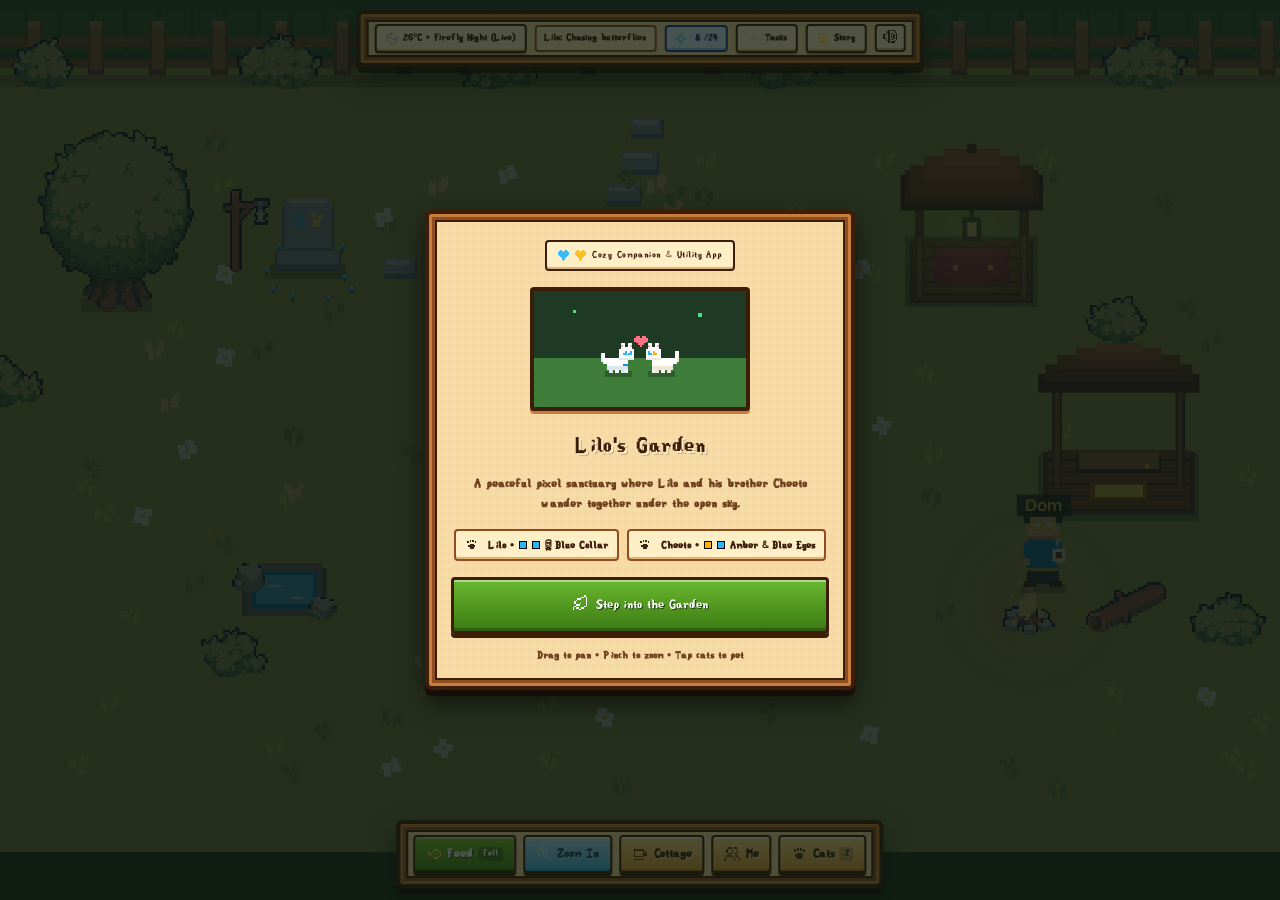
<file: index.html>
<!DOCTYPE html>
<html lang="en">

<head>
  <meta charset="UTF-8" />
  <meta name="viewport"
    content="width=device-width, initial-scale=1.0, maximum-scale=1.0, user-scalable=no, viewport-fit=cover" />
  <title>Lilo's Garden — Reunited with Cheeto</title>

  <meta name="title" content="Lilo's Garden — Reunited with Cheeto" />
  <meta name="description" content="A cozy pixel-art virtual pet garden sandbox tribute honoring Lilo and Cheeto." />
  <meta name="theme-color" content="#2e4736" />
  <meta name="apple-mobile-web-app-capable" content="yes" />
  <meta name="mobile-web-app-capable" content="yes" />
  <meta name="apple-mobile-web-app-status-bar-style" content="black-translucent" />
  <meta name="apple-mobile-web-app-title" content="Lilo's Garden" />
  <link rel="apple-touch-icon" sizes="180x180" href="./assets/icon-192.png" />
  <link rel="apple-touch-startup-image" href="./assets/icon-512.png" />
  <link rel="manifest" href="./manifest.json" />
  <link rel="icon" type="image/png" href="./favicon.png" />

  <!-- Local Tailwind CSS Stylesheet (Offline First) -->
  <link rel="stylesheet" href="./assets/css/tailwind.min.css" />

  <!-- Local Fonts Stylesheet (Offline First) -->
  <link rel="stylesheet" href="./assets/fonts/fonts.css" />

  <!-- External Stylesheet -->
  <link rel="stylesheet" href="./style.css" />

  <!-- Local Tailwind CSS Compiler (Offline Fallback for dynamic classes) -->
  <script src="./assets/vendor/tailwindcss.js" defer></script>
  <script>
    (function () {
      try {
        var isApk = Boolean(window.AndroidBridge && typeof window.AndroidBridge.isNativeApp === 'function');
        var isPwa = (window.matchMedia && window.matchMedia('(display-mode: standalone)').matches) || window.navigator.standalone === true;
        var isTest = window.location && (window.location.search.indexOf('app=1') !== -1 || window.location.search.indexOf('preview=studio') !== -1);
        if (isApk || isPwa || isTest) {
          document.documentElement.classList.add('app-mode');
        }
      } catch (e) { }
    })();
  </script>
</head>

<body>

  <!-- ==================== PIXELARTICONS SPRITE DEFINITIONS ==================== -->
  <svg style="display:none;" xmlns="http://www.w3.org/2000/svg">
    <defs>
      <symbol id="pi-heart" viewBox="0 0 24 24"><path d="M13 22h-2v-2h2v2Zm-2-2H9v-2h2v2Zm4 0h-2v-2h2v2Zm-6-2H7v-2h2v2Zm8 0h-2v-2h2v2ZM7 16H5v-2h2v2Zm12 0h-2v-2h2v2ZM5 14H3v-2h2v2Zm16 0h-2v-2h2v2ZM3 12H1V6h2v6Zm20 0h-2V6h2v6ZM13 8h-2V6h2v2ZM5 6H3V4h2v2Zm6 0H9V4h2v2Zm4 0h-2V4h2v2Zm6 0h-2V4h2v2ZM9 4H5V2h4v2Zm10 0h-4V2h4v2Z"/></symbol>
      <symbol id="pi-heart-solid" viewBox="0 0 24 24"><path d="M5 2h4v2h2v2h2V4h2V2h4v2h2v2h2v6h-2v2h-2v2h-2v2h-2v2h-2v2h-2v-2H9v-2H7v-2H5v-2H3v-2H1V6h2V4h2V2z"/></symbol>
      <symbol id="pi-paw" viewBox="0 0 24 24"><path d="M4 5h3v4H4V5zm4-2h3v4H8V3zm5 0h3v4h-3V3zm4 2h3v4h-3V5zm-9 5h8v2h2v4h-2v4H8v-4H6v-4h2v-2z"/></symbol>
      <symbol id="pi-leaf" viewBox="0 0 24 24"><path d="M3 22H1v-4h2v4Zm10 0H9v-2h4v2Zm-4-2H5v-2h4v2Zm8 0h-4v-2h4v2ZM5 18H3v-2h2v2Zm14 0h-2v-2h2v2Zm-8-2H5v-2h6v2Zm10 0h-2V4h2v12ZM5 14H3v-4h2v4Zm8 0h-2v-2h2v2Zm-6-4H5V8h2v2Zm6-2H7V6h6v2Zm4-2h-4V4h4v2Zm2-2h-2V2h2v2Z"/></symbol>
      <symbol id="pi-sun" viewBox="0 0 24 24"><path d="M13 22h-2v-3h2v3Zm-6-3H5v-2h2v2Zm12 0h-2v-2h2v2Zm-4-2H9v-2h6v2Zm-6-2H7V9h2v6Zm8 0h-2V9h2v6ZM5 13H2v-2h3v2Zm17 0h-3v-2h3v2Zm-7-4H9V7h6v2ZM7 7H5V5h2v2Zm12 0h-2V5h2v2Zm-6-2h-2V2h2v3Z"/></symbol>
      <symbol id="pi-cloud-sun" viewBox="0 0 24 24"><path d="M14 22H4v-2h10v2ZM4 20H2v-4h2v4Zm12 0h-2v-4h2v4Zm-6-2H8v-2h2v2Zm-2-2H4v-2h4v2Zm6 0h-2v-2h2v2Zm-2-2H8v-2h4v2Zm12-1h-4v-2h4v2Zm-6-1h-2v-2h2v2ZM8 10H6V8h2v2Zm8 0h-2V8h2v2Zm-2-2H8V6h6v2ZM6 6H4V4h2v2Zm14 0h-2V4h2v2ZM4 4H2V2h2v2Zm9 0h-2V0h2v4Zm9 0h-2V2h2v2Z"/></symbol>
      <symbol id="pi-cloud" viewBox="0 0 24 24"><path d="M22 20H2v-2h20v2ZM2 18H0v-6h2v6Zm22 0h-2v-6h2v6Zm-6-6v2h-2v-2h2ZM4 12H2v-2h2v2Zm6 0H8v-2h2v2Zm10-2h2v2h-4V8h2v2ZM8 10H4V8h4v2Zm2-2H8V6h2v2Zm8 0h-2V6h2v2Zm-2-2h-6V4h6v2Z"/></symbol>
      <symbol id="pi-waves" viewBox="0 0 24 24"><path d="M10 20H6v-2h4v2Zm8 0h-4v-2h4v2ZM6 18H2v-2h4v2Zm8 0h-4v-2h4v2Zm8 0h-4v-2h4v2Zm-12-4H6v-2h4v2Zm8 0h-4v-2h4v2ZM6 12H2v-2h4v2Zm8 0h-4v-2h4v2Zm8 0h-4v-2h4v2ZM10 8H6V6h4v2Zm8 0h-4V6h4v2ZM6 6H2V4h4v2Zm8 0h-4V4h4v2Zm8-2v2h-4V4h4Z"/></symbol>
      <symbol id="pi-moon" viewBox="0 0 24 24"><path d="M18 22H8v-2h10v2ZM8 20H6v-2h2v2Zm12 0h-2v-2h2v2ZM6 18H4v-2h2v2Zm16 0h-2v-4h-2v-2h2v-2h2v8ZM4 16H2V6h2v10Zm14 0h-6v-2h6v2Zm-6-2h-2v-2h2v2Zm-2-2H8V6h2v6ZM6 6H4V4h2v2Zm8-2h-2v2h-2V4H6V2h8v2Z"/></symbol>
      <symbol id="pi-volume-3" viewBox="0 0 24 24"><path d="M11 22H9v-2H7v-2h2V6H7V4h2V2h2v20Zm8 0h-6v-2h6v2Zm2-2h-2v-2h2v2ZM7 18H5v-2h2v2Zm10 0h-4v-2h4v2Zm6 0h-2V6h2v12ZM5 10H3v4h2v2H1V8h4v2Zm14 6h-2V8h2v8Zm-4-2h-2v-4h2v4ZM7 8H5V6h2v2Zm10 0h-4V6h4v2Zm4-2h-2V4h2v2Zm-2-2h-6V2h6v2Z"/></symbol>
      <symbol id="pi-volume-x" viewBox="0 0 24 24"><path d="M13 22h-2v-2H9v-2h2V6H9V4h2V2h2v20Zm-4-4H7v-2h2v2Zm-2-8H5v4h2v2H3V8h4v2Zm10.001 5.224h-2v-2H17v-2h-1.999v-2h2v2H19v2h-1.999v2Zm3.999 0h-2v-2h2v2Zm0-4h-2v-2h2v2ZM9 8H7V6h2v2Z"/></symbol>
      <symbol id="pi-target" viewBox="0 0 24 24"><path d="M19 23H5v-2h14v2ZM5 21H3v-2h2v2Zm16 0h-2v-2h2v2ZM3 19H1V5h2v14Zm12 0H9v-2h6v2Zm8 0h-2V5h2v14ZM9 17H7v-2h2v2Zm8 0h-2v-2h2v2ZM7 15H5V9h2v6Zm6 0h-2v-2h2v2Zm6 0h-2V9h2v6Zm-8-2H9v-2h2v2Zm4 0h-2v-2h2v2Zm-2-2h-2V9h2v2ZM9 9H7V7h2v2Zm8 0h-2V7h2v2Zm-2-2H9V5h6v2ZM5 5H3V3h2v2Zm16 0h-2V3h2v2Zm-2-2H5V1h14v2Z"/></symbol>
      <symbol id="pi-map" viewBox="0 0 24 24"><path d="M4 20h2v2H2V6h2v14Zm12 0h2v2h-4v-2h-2v-2h2V8h-2V6h4v14Zm-8 0H6v-2h2v2Zm12 0h-2v-2h2v2ZM10 4h2v2h-2v10h2v2H8V4H6V2h4v2Zm12 14h-2V4h-2V2h4v16ZM6 6H4V4h2v2Zm12 0h-2V4h2v2Z"/></symbol>
      <symbol id="pi-zoom-in" viewBox="0 0 24 24"><path d="M22 22h-2v-2h2v2Zm-2-2h-2v-2h2v2Zm-6-2H6v-2h8v2Zm4 0h-2v-2h2v2ZM6 16H4v-2h2v2Zm10 0h-2v-2h2v2ZM4 14H2V6h2v8Zm7-5h3v2h-3v3H9v-3H6V9h3V6h2v3Zm7 5h-2V6h2v8ZM6 6H4V4h2v2Zm10 0h-2V4h2v2Zm-2-2H6V2h8v2Z"/></symbol>
      <symbol id="pi-camera" viewBox="0 0 24 24"><path d="M20 21H4v-2h16v2ZM4 19H2V7h2v12Zm18 0h-2V7h2v12Zm-8-3h-4v-2h4v2Zm-4-2H8v-4h2v4Zm6 0h-2v-4h2v4Zm-2-4h-4V8h4v2ZM8 7H4V5h4v2Zm12 0h-4V5h4v2Zm-4-2H8V3h8v2Z"/></symbol>
      <symbol id="pi-link" viewBox="0 0 24 24"><path d="M11 18H4v-2h7v2Zm9 0h-7v-2h7v2ZM4 16H2V8h2v8Zm18 0h-2V8h2v8Zm-5-3H7v-2h10v2Zm-6-5H4V6h7v2Zm9 0h-7V6h7v2Z"/></symbol>
      <symbol id="pi-download" viewBox="0 0 24 24"><path d="M19 21H5v-2h14v2ZM5 19H3v-4h2v4Zm16 0h-2v-4h2v4Zm-8-8h4v2h-2v2h-2v2h-2v-2H9v-2H7v-2h4V3h2v8Z"/></symbol>
      <symbol id="pi-smartphone" viewBox="0 0 24 24"><path d="M18 22H6v-2h12v2ZM6 20H4V4h2v16Zm14 0h-2V4h2v16Zm-7-1h-2v-2h2v2Zm5-15H6V2h12v2Z"/></symbol>
      <symbol id="pi-image" viewBox="0 0 24 24"><path d="M8 20h6v-2h2v2h4v2H4v-2h2v-2h2v2Zm-4 0H2V4h2v16Zm18 0h-2v-4h-2v-2h2V4h2v16Zm-12-2H8v-2h2v2Zm4 0h-2v-2h2v2Zm-2-2h-2v-2h2v2Zm4 0h-2v-2h2v2Zm2-2h-2v-2h2v2Zm-8-2H8v-2h2v2Zm-2-2H6V8h2v2Zm4 0h-2V8h2v2Zm-2-2H8V6h2v2Zm10-4H4V2h16v2Z"/></symbol>
      <symbol id="pi-grid-2x2" viewBox="0 0 24 24"><path d="M20 4h-7v7h7V4h2v16h-2v-7h-7v7h7v2H4v-2h7v-7H4v7H2V4h2v7h7V4H4V2h16v2Z"/></symbol>
      <symbol id="pi-close" viewBox="0 0 24 24"><path d="M7 19H5v-2h2v2Zm12 0h-2v-2h2v2ZM9 15v2H7v-2h2Zm8 2h-2v-2h2v2Zm-6-2H9v-2h2v2Zm4 0h-2v-2h2v2Zm-2-2h-2v-2h2v2Zm-2-2H9V9h2v2Zm4 0h-2V9h2v2ZM9 9H7V7h2v2Zm8 0h-2V7h2v2ZM7 7H5V5h2v2Zm12 0h-2V5h2v2Z"/></symbol>
      <symbol id="pi-fish" viewBox="0 0 24 24"><path d="M18 19h-6v-2h6v2ZM4 9h2v2H4v2h2v2H4v2H2V7h2v2Zm8 8h-2v-2h2v2Zm8 0h-2v-2h2v2Zm-10-2H8v-2h2v2Zm12 0h-2V9h2v6ZM8 13H6v-2h2v2Zm9-1h-2v-2h2v2Zm-7-1H8V9h2v2Zm2-2h-2V7h2v2Zm8 0h-2V7h2v2Zm-2-2h-6V5h6v2Z"/></symbol>
      <symbol id="pi-users" viewBox="0 0 24 24"><path d="M2 22H0v-4h2v4Zm14 0h-2v-4h2v4Zm8 0h-2v-4h2v4ZM4 18H2v-2h2v2Zm10 0h-2v-2h2v2Zm8 0h-2v-2h2v2Zm-10-2H4v-2h8v2Zm8 0h-4v-2h4v2Zm-9-4H5v-2h6v2Zm8 0h-4v-2h4v2ZM5 10H3V4h2v6Zm8 0h-2V4h2v6Zm8 0h-2V4h2v6ZM11 4H5V2h6v2Zm8 0h-4V2h4v2Z"/></symbol>
      <symbol id="pi-sparkle" viewBox="0 0 24 24"><path d="M13 23h-2v-4h2v4Zm-2-4H9v-4h2v4Zm4 0h-2v-4h2v4Zm-6-4H5v-2h4v2Zm10-2v2h-4v-2h4ZM5 13H1v-2h4v2Zm18 0h-4v-2h4v2ZM9 11H5V9h4v2Zm10 0h-4V9h4v2Zm-8-2H9V5h2v4Zm4 0h-2V5h2v4Zm-2-4h-2V1h2v4Z"/></symbol>
      <symbol id="pi-coffee" viewBox="0 0 24 24"><path d="M2 19h16v2H2v-2Zm16-2H2V5h16v4h4v6h-4v2Zm0-6h2V7h-2v4Zm-2-4H4v8h12V7Z"/></symbol>
      <symbol id="pi-check" viewBox="0 0 24 24"><path d="M18 6h2v2h-2V6zm-2 2h2v2h-2V8zm-2 2h2v2h-2v-2zm-2 2h2v2h-2v-2zm-2 2h2v2h-2v-2zm-2-2h2v2H8v-2zm-2-2h2v2H6v-2zm-2-2h2v2H4V8h2z"/></symbol>
      <symbol id="pi-music" viewBox="0 0 24 24"><path d="M19 3H9v2H7v11H4v6h6v-6H9V5h8v9h-3v6h6V3h-1z"/></symbol>
      <symbol id="pi-book" viewBox="0 0 24 24"><path d="M4 2h14v2h2v14h-2v2H4V2zm2 2v14h12V4H6zm2 3h8v2H8V7zm0 4h8v2H8v-2zm0 4h5v2H8v-2z"/></symbol>
    </defs>
  </svg>

  <!-- ==================== COZY FROSTED INTRO OVERLAY ==================== -->
  <div id="intro-overlay">
    <div class="intro-card">
      <div class="intro-badge">
        <span class="inline-flex items-center gap-1">
          <svg class="pixel-icon text-sky-400"><use href="#pi-heart-solid"/></svg>
          <svg class="pixel-icon text-amber-400"><use href="#pi-heart-solid"/></svg>
        </span>
        Cozy Companion &amp; Utility App
      </div>
      <div class="intro-portrait-wrap">
        <canvas id="intro-canvas" width="110" height="62"></canvas>
      </div>
      <h1 class="intro-title">Lilo's Garden</h1>
      <p class="intro-subtitle">
        A peaceful pixel sanctuary where <strong>Lilo</strong> and his brother <strong>Cheeto</strong> wander together
        under the open sky.
      </p>
      <div class="intro-brothers-legend">
        <span class="brother-chip">
          <svg class="pixel-icon text-[#3d2516] mr-1"><use href="#pi-paw"/></svg>
          Lilo • <span class="eye-dot" style="background:#29b6f6;"></span><span class="eye-dot"
            style="background:#29b6f6;"></span> + Blue Collar
        </span>
        <span class="brother-chip">
          <svg class="pixel-icon text-[#3d2516] mr-1"><use href="#pi-paw"/></svg>
          Cheeto • <span class="eye-dot" style="background:#ffb300;"></span><span class="eye-dot"
            style="background:#29b6f6;"></span> Amber & Blue Eyes
        </span>
      </div>
      <button type="button" class="enter-garden-btn" id="enter-garden-btn">
        <svg class="pixel-icon mr-1.5"><use href="#pi-leaf"/></svg>Step into the Garden
      </button>
      <div class="intro-stats-note" id="intro-stats-note">Drag to pan • Pinch to zoom • Tap cats to pet</div>
    </div>
  </div>

  <!-- ==================== MINIMALIST STUDIO LOGO LOADING SCREEN (PWA & APK) ==================== -->
  <div id="studio-loading-screen" aria-label="Loading Studio Screen">
    <div class="studio-loading-container">
      
      <!-- Top Section: Title Card & Subtitle Badge -->
      <div class="studio-header-wrap">
        <h1 class="studio-title"><span class="title-lilo">Lilo's</span> <span class="title-garden">Garden</span></h1>
        <p class="studio-subtitle">
          <span class="studio-sub-badge">
            <span class="inline-flex items-center gap-1">
              <svg class="pixel-icon text-sky-400"><use href="#pi-heart-solid"/></svg>
              <svg class="pixel-icon text-amber-400"><use href="#pi-heart-solid"/></svg>
            </span>
            Cozy Companion &amp; Utility App
          </span>
        </p>
      </div>

      <!-- Middle Section: Animated Sitting Cats, Loading Bar & Step into Garden Action Button -->
      <div class="studio-middle-wrap">
        <!-- Animated Lilo & Cheeto Sitting Together -->
        <div class="studio-cats-sitting-wrap" id="studio-cats-sitting-wrap">
          <canvas id="studio-cats-sitting-canvas" width="160" height="80"></canvas>
        </div>

        <!-- Progress Bar & Status (Active while game initializes) -->
        <div id="studio-progress-container" class="studio-progress-container">
          <div class="studio-progress-bar">
            <div id="studio-progress-fill" class="studio-progress-fill"></div>
          </div>
          <p id="studio-status-text" class="studio-status-text">Loading Sanctuary...</p>
        </div>

        <!-- Step into Garden Action (Revealed when game is ready) -->
        <div id="studio-action-container" class="studio-action-container hidden">
          <button type="button" class="enter-garden-btn studio-enter-btn" id="studio-enter-btn">
            <svg class="pixel-icon mr-1.5"><use href="#pi-leaf"/></svg>Step into the Garden
          </button>
          <div class="studio-hint-text">Drag to pan • Pinch to zoom • Tap cats to pet</div>
        </div>
      </div>

      <!-- Bottom Section: Compact Studio Badge -->
      <div class="studio-footer-wrap">
        <p class="studio-produced-by">PRODUCED BY</p>
        <div class="studio-logo-wrap">
          <img src="./assets/studiologo.svg" alt="Boosted By Caffeine" class="studio-logo-footer-img" />
        </div>
      </div>

    </div>
  </div>

  <!-- ==================== TOP FLOATING WHISPER PILL ==================== -->
  <aside id="whisper-pill">
    <div class="whisper-container">
      <button type="button" id="btnWeather" class="whisper-btn"
        title="Sanctuary Weather & Forecast">
        <span id="weatherIcon" class="inline-flex items-center text-amber-400">
          <svg class="pixel-icon"><use href="#pi-sun"/></svg>
        </span>
        <span id="weatherText">24°C • Sunny Sky</span>
      </button>

      <span id="whisperMood" class="whisper-mood">Lilo & Cheeto: Reunited</span>

      <span id="whisperBlooms" class="whisper-stat" title="Forget-Me-Not blooms honoring Lilo & Cheeto">
        <svg class="pixel-icon text-sky-400 mr-1"><use href="#pi-sparkle"/></svg><b id="statBlooms">8</b>/24
      </span>

      <button type="button" id="btnOpenTasks" class="whisper-btn" title="Cozy Tasks &amp; Sticky Notes">
        <svg class="pixel-icon text-amber-300"><use href="#pi-check"/></svg>
        <span class="hidden sm:inline">Tasks</span>
      </button>

      <button type="button" id="btnOpenCredits" class="whisper-btn" title="Sanctuary Story &amp; Credits">
        <svg class="pixel-icon text-amber-300"><use href="#pi-book"/></svg>
        <span class="hidden sm:inline">Story</span>
      </button>

      <button type="button" id="btnAudio" class="whisper-icon-btn" title="Toggle Cozy Audio">
        <span id="audioIcon" class="inline-flex items-center">
          <svg class="pixel-icon"><use href="#pi-volume-3"/></svg>
        </span>
      </button>
    </div>
  </aside>

  <!-- ==================== FLOATING TOAST NOTIFICATION ==================== -->
  <div id="toastBox"
    class="fixed top-16 left-1/2 -translate-x-1/2 z-40 pointer-events-none transition-all duration-300 opacity-0 -translate-y-2">
    <div
      class="bg-[#fff9ea] border-2 border-[#8c5832] text-[#3d2516] px-4 py-1.5 rounded-full shadow-lg flex items-center gap-2 text-xs font-bold whitespace-nowrap">
      <span id="toastIcon" class="inline-flex items-center text-sky-500">
        <svg class="pixel-icon"><use href="#pi-heart-solid"/></svg>
      </span>
      <span id="toastText">Lilo purred happily!</span>
    </div>
  </div>

  <!-- ==================== MAIN GARDEN STAGE ==================== -->
  <div id="garden-stage">
    <canvas id="garden-canvas"></canvas>
    <button type="button" id="tableEatBtn" class="table-eat-popup hidden">
      <svg class="pixel-icon text-amber-200"><use href="#pi-fish"/></svg>
      <span>Eat</span>
    </button>
  </div>

  <!-- ==================== BOTTOM COZY DOCK ==================== -->
  <nav id="cozy-dock">
    <button type="button" id="btnFeed"
      class="stardew-btn-green text-xs sm:text-sm font-bold">
      <svg class="pixel-icon text-amber-300"><use href="#pi-fish"/></svg>
      <span>Feed</span>
      <span id="bowlBadge" class="bg-black/25 text-white">Full</span>
    </button>

    <button type="button" id="btnCameraMode"
      class="stardew-btn-sky text-xs sm:text-sm font-bold"
      title="Center on Lilo or toggle zoom">
      <span id="cameraBtnIcon" class="inline-flex items-center">
        <svg class="pixel-icon text-sky-200"><use href="#pi-target"/></svg>
      </span>
      <span id="cameraBtnText">Follow</span>
    </button>

    <button type="button" id="btnToggleScene"
      class="stardew-btn text-xs sm:text-sm font-bold"
      title="Step inside the Cozy Cottage or back out to the Garden">
      <svg class="pixel-icon text-amber-900"><use href="#pi-coffee"/></svg>
      <span id="sceneBtnText">Cottage</span>
    </button>

    <button type="button" id="btnOpenCaretaker"
      class="stardew-btn text-xs sm:text-sm font-bold"
      title="Customize your 8-bit Caretaker">
      <svg class="pixel-icon text-[#5c3820]"><use href="#pi-users"/></svg>
      <span>Me</span>
    </button>

    <button type="button" id="btnOpenFriends"
      class="stardew-btn text-xs sm:text-sm font-bold">
      <svg class="pixel-icon text-[#5c3820]"><use href="#pi-paw"/></svg>
      <span>Cats</span>
      <span id="catCountBadge" class="bg-black/20 text-[#3e2213]">2</span>
    </button>
  </nav>

  <!-- ==================== MODAL 1: TWIN POLAROID TRIBUTE MODAL ==================== -->
  <div id="tribute-modal" class="modal-overlay">
    <div class="cozy-card">
      <div class="flex items-center justify-between border-b-2 border-[#d8bfa3] pb-3 mb-3">
        <div class="flex items-center gap-2.5">
          <span class="inline-flex items-center text-sky-500">
            <svg class="pixel-icon pixel-icon-xl"><use href="#pi-heart-solid"/></svg>
          </span>
          <div>
            <h2 class="font-pixel text-xs sm:text-sm text-[#4a3525]">REUNITED FOREVER</h2>
            <p class="text-xs text-[#7c624c] font-semibold">In loving memory of Lilo and Cheeto</p>
          </div>
        </div>
        <button type="button" data-close-modal="tribute-modal"
          class="w-8 h-8 rounded-lg bg-[#e5cca8] hover:bg-[#d8b88c] text-[#3d2516] font-bold text-sm flex items-center justify-center cursor-pointer">
          <svg class="pixel-icon"><use href="#pi-close"/></svg>
        </button>
      </div>

      <!-- Twin Polaroid Frames -->
      <div class="flex items-center justify-center gap-4 sm:gap-6 my-2 px-1">
        <!-- Lilo's Polaroid -->
        <div id="polaroidLilo" class="polaroid-card polaroid-lilo" title="Tap to upload custom photo of Lilo">
          <div class="polaroid-img-wrap">
            <img id="lilo-polaroid-img" class="polaroid-img" src="./assets/lilo.jpg" alt="Lilo" />
            <canvas id="lilo-polaroid-canvas" width="64" height="64" class="polaroid-pixel-canvas"></canvas>
            <span class="polaroid-badge flex items-center justify-center">
              <svg class="pixel-icon pixel-icon-sm"><use href="#pi-camera"/></svg>
            </span>
          </div>
          <div class="polaroid-title flex items-center justify-center gap-1">
            <span>Lilo</span>
            <svg class="pixel-icon text-sky-500"><use href="#pi-heart-solid"/></svg>
          </div>
          <div class="polaroid-caption">Blue Eyes & Blue Collar</div>
          <input type="file" id="lilo-photo-input" accept="image/*" class="hidden" />
        </div>

        <!-- Cheeto's Polaroid -->
        <div id="polaroidCheeto" class="polaroid-card polaroid-cheeto" title="Tap to upload custom photo of Cheeto">
          <div class="polaroid-img-wrap">
            <img id="cheeto-polaroid-img" class="polaroid-img" src="./assets/cheeto.jpg" alt="Cheeto" />
            <canvas id="cheeto-polaroid-canvas" width="64" height="64" class="polaroid-pixel-canvas"></canvas>
            <span class="polaroid-badge flex items-center justify-center">
              <svg class="pixel-icon pixel-icon-sm"><use href="#pi-camera"/></svg>
            </span>
          </div>
          <div class="polaroid-title flex items-center justify-center gap-1">
            <span>Cheeto</span>
            <svg class="pixel-icon text-amber-500"><use href="#pi-heart-solid"/></svg>
          </div>
          <div class="polaroid-caption">Amber & Blue Eyes</div>
          <input type="file" id="cheeto-photo-input" accept="image/*" class="hidden" />
        </div>
      </div>
      <p class="text-center text-[11px] text-[#7c624c] mb-3 italic">
        Tip: Tap either Polaroid above to upload a custom picture!
      </p>

      <!-- Forget-Me-Not Bloom Progress -->
      <div
        class="mb-3.5 bg-[#f5e6c8] p-2.5 rounded-xl border border-[#b88b5a]/60 text-xs flex items-center justify-between">
        <div class="flex items-center gap-1.5 font-bold text-[#4a3525]">
          <svg class="pixel-icon text-sky-600"><use href="#pi-sparkle"/></svg>
          <span>Memorial Blooms:</span>
          <span id="modalBloomCount" class="text-sky-700">8 / 24</span>
        </div>
        <span class="text-[11px] text-[#7c624c]">Every 3 pets grows a blue flower</span>
      </div>

      <!-- Editable Memory Dedication Note -->
      <div class="mb-4">
        <label for="inputTributeNote" class="block text-xs font-bold text-[#4a3525] mb-1">Personal Dedication /
          Memory:</label>
        <textarea id="inputTributeNote" rows="3"
          class="w-full rounded-lg border-2 border-[#b88b5a] bg-[#fffdf7] px-3 py-2 text-xs text-[#3d2516] focus:outline-none focus:border-[#5c3820]"
          placeholder="Write a special memory of Lilo & Cheeto..."></textarea>
      </div>

      <div class="flex gap-2">
        <button type="button" id="btnSaveTributeNote"
          class="flex-1 stardew-btn-green rounded-xl py-2.5 text-xs font-bold flex items-center justify-center gap-1.5">
          <svg class="pixel-icon"><use href="#pi-leaf"/></svg>
          <span>Save Note</span>
        </button>
        <button type="button" id="btnPetLiloNow"
          class="flex-1 stardew-btn rounded-xl py-2.5 text-xs font-bold flex items-center justify-center gap-1.5">
          <svg class="pixel-icon text-sky-400"><use href="#pi-heart-solid"/></svg>
          <svg class="pixel-icon text-amber-400"><use href="#pi-heart-solid"/></svg>
          <span>Pet Brothers</span>
        </button>
      </div>
    </div>
  </div>

  <!-- ==================== MODAL 2: CAT FRIENDS & COMPANIONS ==================== -->
  <div id="modalFriends" class="modal-overlay">
    <div class="cozy-card">
      <div class="flex items-center justify-between border-b-2 border-[#d8bfa3] pb-3 mb-3">
        <div>
          <h2 class="font-pixel text-xs sm:text-sm text-[#4a3525]">CAT FRIENDS & COMPANIONS</h2>
          <p class="text-xs text-[#7c624c] font-semibold">Pet existing cats or invite a friend to the garden</p>
        </div>
        <button type="button" data-close-modal="modalFriends"
          class="w-8 h-8 rounded-lg bg-[#e5cca8] hover:bg-[#d8b88c] text-[#3d2516] font-bold text-sm flex items-center justify-center cursor-pointer">
          <svg class="pixel-icon"><use href="#pi-close"/></svg>
        </button>
      </div>

      <!-- Cross-Device Save Link & Offline App Install Box -->
      <div class="remote-save-box">
        <div class="remote-save-text">
          <strong class="flex items-center gap-1">
            <svg class="pixel-icon text-sky-700"><use href="#pi-cloud"/></svg>
            Save Progress & Offline App
          </strong>
          Copy your garden link for other devices, install to home screen, or set live wallpaper.
        </div>
        <div class="remote-save-actions">
          <button type="button" class="copy-link-btn flex items-center justify-center gap-1.5" id="copy-garden-link-btn">
            <svg class="pixel-icon"><use href="#pi-link"/></svg>
            <span>Copy Save</span>
          </button>
          <button type="button" class="copy-link-btn install-pwa-btn flex items-center justify-center gap-1.5" id="install-pwa-btn">
            <svg class="pixel-icon"><use href="#pi-download"/></svg>
            <span>Install App</span>
          </button>
          <button type="button" class="copy-link-btn flex items-center justify-center gap-1.5" id="btnAndroidWallpaper" style="background: linear-gradient(180deg, #3b82f6 0%, #1d4ed8 100%);">
            <svg class="pixel-icon"><use href="#pi-image"/></svg>
            <span>Wallpaper</span>
          </button>
          <button type="button" class="copy-link-btn flex items-center justify-center gap-1.5" id="btnAndroidWidget" style="background: linear-gradient(180deg, #8b5cf6 0%, #6d28d9 100%);">
            <svg class="pixel-icon"><use href="#pi-grid-2x2"/></svg>
            <span>Widget</span>
          </button>
        </div>
      </div>

      <!-- Current Garden Residents -->
      <div class="mb-4">
        <span class="text-xs font-bold text-[#4a3525] block mb-2">Garden Residents (Tap to Pet):</span>
        <div id="residentList" class="flex flex-wrap gap-2"></div>
      </div>

      <!-- Companion Customizer -->
      <div class="border-t-2 border-[#d8bfa3] pt-3 mb-3">
        <h3 class="font-pixel text-[11px] text-[#4a3525] mb-1">INVITE A NEW COMPANION</h3>
        <p class="text-[11px] text-[#7c624c] mb-3">Customize fur pattern, coat color, and eyes:</p>

        <div class="flex items-center gap-3 bg-[#f5e6c8] p-2.5 rounded-xl border border-[#b88b5a]/60 mb-3">
          <canvas id="previewCatCanvas" width="64" height="48"
            class="rounded-lg border border-[#b88b5a] bg-[#3f7d3b] shrink-0"
            style="image-rendering: pixelated; width: 64px; height: 48px;"></canvas>
          <div class="flex-1">
            <label for="inputCatName" class="block text-[11px] font-bold text-[#4a3525] mb-1">Companion Name (<span
                id="previewCatTitle">Mochi</span>):</label>
            <input type="text" id="inputCatName" maxlength="16" placeholder="e.g., Mochi, Luna..."
              class="w-full rounded-lg border-2 border-[#b88b5a] bg-[#fffdf7] px-2.5 py-1.5 text-xs font-bold text-[#3d2516] focus:outline-none" />
          </div>
        </div>

        <div class="mb-3">
          <span class="block text-[11px] font-bold text-[#4a3525] mb-1.5">Coat Pattern:</span>
          <div class="grid grid-cols-4 gap-1.5 text-xs">
            <button type="button" data-pattern="solid"
              class="pattern-opt rounded-lg border-2 border-[#5c3820] bg-[#f3dfc1] py-1.5 px-2 font-bold text-[#3d2516] text-center cursor-pointer">Solid</button>
            <button type="button" data-pattern="tuxedo"
              class="pattern-opt rounded-lg border-2 border-[#c8ab89] bg-[#fff9ea] py-1.5 px-2 font-semibold text-[#5c3820] text-center cursor-pointer">Tuxedo</button>
            <button type="button" data-pattern="tabby"
              class="pattern-opt rounded-lg border-2 border-[#c8ab89] bg-[#fff9ea] py-1.5 px-2 font-semibold text-[#5c3820] text-center cursor-pointer">Tabby</button>
            <button type="button" data-pattern="patches"
              class="pattern-opt rounded-lg border-2 border-[#c8ab89] bg-[#fff9ea] py-1.5 px-2 font-semibold text-[#5c3820] text-center cursor-pointer">Patches</button>
          </div>
        </div>

        <div class="mb-3">
          <span class="block text-[11px] font-bold text-[#4a3525] mb-1.5">Coat Color:</span>
          <div id="coatColorSelector" class="flex flex-wrap gap-2"></div>
        </div>

        <div class="mb-4">
          <span class="block text-[11px] font-bold text-[#4a3525] mb-1.5">Eye Color:</span>
          <div id="eyeColorSelector" class="flex flex-wrap gap-1.5"></div>
        </div>

        <button type="button" id="btnConfirmAddCat"
          class="w-full stardew-btn-green rounded-xl py-3 text-xs sm:text-sm font-bold flex items-center justify-center gap-1.5">
          <svg class="pixel-icon"><use href="#pi-paw"/></svg>
          <span>Welcome Companion to Garden</span>
        </button>
      </div>
    </div>
  </div>

  <!-- ==================== MODAL 3: INSTALL METHOD CHOOSER ==================== -->
  <div id="install-choice-modal" class="modal-overlay">
    <div class="cozy-card">
      <div class="flex items-center justify-between border-b-2 border-[#d8bfa3] pb-3 mb-3">
        <div class="flex items-center gap-2">
          <svg class="pixel-icon pixel-icon-lg text-[#4a3525]"><use href="#pi-download"/></svg>
          <div>
            <h2 class="font-pixel text-xs sm:text-sm text-[#4a3525]">INSTALL LILO'S GARDEN</h2>
            <p class="text-xs text-[#7c624c] font-semibold">Choose your preferred version below</p>
          </div>
        </div>
        <button type="button" data-close-modal="install-choice-modal"
          class="w-8 h-8 rounded-lg bg-[#e5cca8] hover:bg-[#d8b88c] text-[#3d2516] font-bold text-sm flex items-center justify-center cursor-pointer">
          <svg class="pixel-icon"><use href="#pi-close"/></svg>
        </button>
      </div>

      <div class="flex flex-col gap-3 my-2">
        <!-- Option 1: Android APK with Widgets & Live Wallpaper -->
        <div class="p-3.5 rounded-lg border-2 border-[#5c3820] bg-[#ffefc7] flex flex-col gap-2">
          <div class="flex items-center justify-between">
            <span class="font-bold text-xs sm:text-sm text-[#3b1d0a] flex items-center gap-1.5">
              <svg class="pixel-icon text-emerald-700"><use href="#pi-smartphone"/></svg>
              Android APK (Widgets + Live Wallpaper)
            </span>
            <span class="text-[10px] font-bold px-2 py-0.5 rounded bg-emerald-700 text-white">ANDROID</span>
          </div>
          <p class="text-xs text-[#6e3f1d] leading-relaxed">
            Includes the 100% offline Android app, the <strong>Garden Sandbox Widget</strong>, the <strong>Cat Bed &amp; Clock Widget</strong>, and the <strong>Interactive Live Wallpaper</strong>.
          </p>
          <button type="button" id="btnOpenApkTutorial"
            class="w-full stardew-btn-green py-2.5 px-4 text-xs font-bold flex items-center justify-center gap-1.5">
            <svg class="pixel-icon"><use href="#pi-download"/></svg>
            <span>Get Android APK (With Easy Guide)</span>
          </button>
        </div>

        <!-- Option 2: Instant Browser Offline Web App (PWA) -->
        <div class="p-3.5 rounded-lg border-2 border-[#8f4d22] bg-[#fff9ea] flex flex-col gap-2">
          <div class="flex items-center justify-between">
            <span class="font-bold text-xs sm:text-sm text-[#3b1d0a] flex items-center gap-1.5">
              <svg class="pixel-icon text-sky-700"><use href="#pi-cloud"/></svg>
              Instant Offline Web App (PWA)
            </span>
            <span class="text-[10px] font-bold px-2 py-0.5 rounded bg-sky-700 text-white">ALL DEVICES</span>
          </div>
          <p class="text-xs text-[#6e3f1d] leading-relaxed">
            Installs Lilo's Garden directly to your phone or PC home screen from your browser in 1 tap—no APK download needed.
          </p>
          <button type="button" id="btnInstallWebPwa"
            class="w-full stardew-btn py-2.5 px-4 text-xs font-bold flex items-center justify-center gap-1.5">
            <svg class="pixel-icon"><use href="#pi-sparkle"/></svg>
            <span>Add Web App to Home Screen</span>
          </button>
        </div>
      </div>
    </div>
  </div>

  <!-- ==================== MODAL 4: NON-TECH-SAVVY APK TUTORIAL MODAL ==================== -->
  <div id="apk-tutorial-modal" class="modal-overlay">
    <div class="cozy-card">
      <div class="flex items-center justify-between border-b-2 border-[#d8bfa3] pb-3 mb-3">
        <div class="flex items-center gap-2">
          <svg class="pixel-icon pixel-icon-lg text-emerald-700"><use href="#pi-smartphone"/></svg>
          <div>
            <h2 class="font-pixel text-xs sm:text-sm text-[#4a3525]">HOW TO INSTALL ANDROID APK</h2>
            <p class="text-xs text-[#7c624c] font-semibold">4 easy steps to get the App, Widgets &amp; Wallpaper</p>
          </div>
        </div>
        <button type="button" data-close-modal="apk-tutorial-modal"
          class="w-8 h-8 rounded-lg bg-[#e5cca8] hover:bg-[#d8b88c] text-[#3d2516] font-bold text-sm flex items-center justify-center cursor-pointer">
          <svg class="pixel-icon"><use href="#pi-close"/></svg>
        </button>
      </div>

      <!-- Step-by-Step Visual Guide -->
      <div class="flex flex-col gap-2.5 mb-4 text-xs text-[#3b1d0a]">
        <div class="p-2.5 rounded-lg bg-[#ffefc7] border border-[#c87d3b] flex items-start gap-2.5">
          <span class="font-pixel text-[10px] bg-[#8f4d22] text-white px-2 py-1 rounded shrink-0">1</span>
          <div>
            <strong class="block text-[#3b1d0a]">Download Android APK (.apk)</strong>
            Tap the green button below to directly download <strong><code>lilos-garden.apk</code></strong> from our official GitHub release (no GitHub account or login required).
          </div>
        </div>

        <div class="p-2.5 rounded-lg bg-[#ffefc7] border border-[#c87d3b] flex items-start gap-2.5">
          <span class="font-pixel text-[10px] bg-[#8f4d22] text-white px-2 py-1 rounded shrink-0">2</span>
          <div>
            <strong class="block text-[#3b1d0a]">Open Downloaded APK</strong>
            Once downloaded, tap the download notification or open your phone's <strong>Downloads</strong> folder and tap <strong><code>lilos-garden.apk</code></strong> (no unzipping needed).
          </div>
        </div>

        <div class="p-2.5 rounded-lg bg-[#ffefc7] border border-[#c87d3b] flex items-start gap-2.5">
          <span class="font-pixel text-[10px] bg-[#8f4d22] text-white px-2 py-1 rounded shrink-0">3</span>
          <div>
            <strong class="block text-[#3b1d0a]">Allow Android Installation</strong>
            If your phone shows a standard Play Protect / Unknown Apps prompt, tap <strong>"Allow from this source"</strong> or <strong>"Install anyway"</strong>.
          </div>
        </div>

        <div class="p-2.5 rounded-lg bg-[#ffefc7] border border-[#c87d3b] flex items-start gap-2.5">
          <span class="font-pixel text-[10px] bg-[#8f4d22] text-white px-2 py-1 rounded shrink-0">4</span>
          <div>
            <strong class="block text-[#3b1d0a]">Add Home Screen Widgets &amp; Wallpaper!</strong>
            Open the app, then long-press an empty space on your Android Home Screen &rarr; tap <strong>Widgets</strong> &rarr; choose <strong>Lilo's Garden</strong>!
          </div>
        </div>
      </div>

      <div class="flex flex-col sm:flex-row gap-2">
        <button type="button" id="btnProceedApkDownload"
          class="flex-1 stardew-btn-green py-3 px-4 text-xs font-bold flex items-center justify-center gap-1.5 cursor-pointer">
          <svg class="pixel-icon"><use href="#pi-download"/></svg>
          <span>Download Android APK (.apk)</span>
        </button>
        <button type="button" id="btnOpenGitHubReleases"
          class="stardew-btn py-3 px-4 text-xs font-bold flex items-center justify-center gap-1.5 cursor-pointer">
          <svg class="pixel-icon"><use href="#pi-link"/></svg>
          <span>GitHub Releases</span>
        </button>
      </div>
    </div>
  </div>

  <!-- ==================== MODAL 5: ANDROID WIDGET CHOOSER MODAL ==================== -->
  <div id="widget-choice-modal" class="modal-overlay">
    <div class="cozy-card">
      <div class="flex items-center justify-between border-b-2 border-[#d8bfa3] pb-3 mb-3">
        <div class="flex items-center gap-2">
          <svg class="pixel-icon pixel-icon-lg text-purple-700"><use href="#pi-grid-2x2"/></svg>
          <div>
            <h2 class="font-pixel text-xs sm:text-sm text-[#4a3525]">CHOOSE HOME SCREEN WIDGET</h2>
            <p class="text-xs text-[#7c624c] font-semibold">Pick which pixel widget to pin to your screen</p>
          </div>
        </div>
        <button type="button" data-close-modal="widget-choice-modal"
          class="w-8 h-8 rounded-lg bg-[#e5cca8] hover:bg-[#d8b88c] text-[#3d2516] font-bold text-sm flex items-center justify-center cursor-pointer">
          <svg class="pixel-icon"><use href="#pi-close"/></svg>
        </button>
      </div>

      <div class="flex flex-col gap-3 my-2">
        <!-- Widget Option 1: Garden Sandbox Widget -->
        <div class="p-3.5 rounded-lg border-2 border-[#5c3820] bg-[#ffefc7] flex flex-col gap-2">
          <div class="flex items-center justify-between">
            <span class="font-bold text-xs sm:text-sm text-[#3b1d0a] flex items-center gap-1.5">
              <svg class="pixel-icon text-emerald-700"><use href="#pi-leaf"/></svg>
              Lilo &amp; Cheeto Garden Widget
            </span>
            <span class="text-[10px] font-bold px-2 py-0.5 rounded bg-emerald-700 text-white">SANDBOX</span>
          </div>
          <p class="text-xs text-[#6e3f1d] leading-relaxed">
            Interactive full mini-garden with wandering cats, memorial blooms, campfire, and 4 quick-action buttons (Pet, Feed, Sky, +Cat).
          </p>
          <button type="button" id="btnPinGardenWidget"
            class="w-full stardew-btn-green py-2.5 px-4 text-xs font-bold flex items-center justify-center gap-1.5 cursor-pointer">
            <svg class="pixel-icon"><use href="#pi-grid-2x2"/></svg>
            <span>Add Garden Sandbox Widget</span>
          </button>
        </div>

        <!-- Widget Option 2: Cat Companion & Pixel Clock Widget -->
        <div class="p-3.5 rounded-lg border-2 border-[#8f4d22] bg-[#fff9ea] flex flex-col gap-2">
          <div class="flex items-center justify-between">
            <span class="font-bold text-xs sm:text-sm text-[#3b1d0a] flex items-center gap-1.5">
              <svg class="pixel-icon text-amber-600"><use href="#pi-paw"/></svg>
              Cat Companion &amp; Pixel Clock Widget
            </span>
            <span class="text-[10px] font-bold px-2 py-0.5 rounded bg-purple-700 text-white">CLOCK + PET</span>
          </div>
          <p class="text-xs text-[#6e3f1d] leading-relaxed">
            Split-screen Stardew HUD featuring your chosen cat on a plush velvet bed alongside a bold pixelated live clock, date, weather, and compact Pose &amp; Switch icon buttons.
          </p>
          <button type="button" id="btnPinCompanionWidget"
            class="w-full stardew-btn py-2.5 px-4 text-xs font-bold flex items-center justify-center gap-1.5 cursor-pointer">
            <svg class="pixel-icon"><use href="#pi-sparkle"/></svg>
            <span>Add Cat Companion &amp; Clock Widget</span>
          </button>
        </div>

        <!-- Widget Option 3: Wooden Window Peek & Dynamic Sky Clock Widget -->
        <div class="p-3.5 rounded-lg border-2 border-[#5c3820] bg-[#e0f2fe] flex flex-col gap-2">
          <div class="flex items-center justify-between">
            <span class="font-bold text-xs sm:text-sm text-[#3b1d0a] flex items-center gap-1.5">
              <svg class="pixel-icon text-sky-600"><use href="#pi-cloud-sun"/></svg>
              Window Peek &amp; Sky Clock Widget
            </span>
            <span class="text-[10px] font-bold px-2 py-0.5 rounded bg-sky-700 text-white">WINDOW + SKY</span>
          </div>
          <p class="text-xs text-[#3b1d0a] leading-relaxed">
            Carved wooden window frame with <strong>Lilo</strong>, <strong>Cheeto</strong>, and a switchable companion cat peeking over the sill under a live Daylight, Sunset, Night, &amp; Weather sky with bold pixel time &amp; weather icon.
          </p>
          <button type="button" id="btnPinWindowWidget"
            class="w-full stardew-btn-sky py-2.5 px-4 text-xs font-bold flex items-center justify-center gap-1.5 cursor-pointer">
            <svg class="pixel-icon"><use href="#pi-cloud-sun"/></svg>
            <span>Add Window Peek &amp; Sky Widget</span>
          </button>
        </div>

        <!-- Widget Option 4: Purr-cent Battery & Mood Widget (Option A) -->
        <div class="p-3.5 rounded-lg border-2 border-[#5c3820] bg-[#dcfce7] flex flex-col gap-2">
          <div class="flex items-center justify-between">
            <span class="font-bold text-xs sm:text-sm text-[#3b1d0a] flex items-center gap-1.5">
              <svg class="pixel-icon text-emerald-700"><use href="#pi-heart-solid"/></svg>
              Purr-cent Battery &amp; Mood Widget
            </span>
            <span class="text-[10px] font-bold px-2 py-0.5 rounded bg-emerald-700 text-white">BATTERY + PET</span>
          </div>
          <p class="text-xs text-[#3b1d0a] leading-relaxed">
            Carved wooden battery gauge where Lilo, Cheeto, or your companion cat has zoomies at 80–100%, grooms at 30–79%, naps below 30%, and warms by a campfire while charging!
          </p>
          <button type="button" id="btnPinBatteryWidget"
            class="w-full stardew-btn-green py-2.5 px-4 text-xs font-bold flex items-center justify-center gap-1.5 cursor-pointer">
            <svg class="pixel-icon"><use href="#pi-sparkle"/></svg>
            <span>Add Purr-cent Battery Widget</span>
          </button>
        </div>

        <!-- Widget Option 5: Campfire Focus / Pomodoro Buddy Widget (Option C) -->
        <div class="p-3.5 rounded-lg border-2 border-[#8f4d22] bg-[#ffedd5] flex flex-col gap-2">
          <div class="flex items-center justify-between">
            <span class="font-bold text-xs sm:text-sm text-[#3b1d0a] flex items-center gap-1.5">
              <svg class="pixel-icon text-orange-700"><use href="#pi-coffee"/></svg>
              Campfire Focus &amp; Pomodoro Widget
            </span>
            <span class="text-[10px] font-bold px-2 py-0.5 rounded bg-orange-700 text-white">25:00 TIMER</span>
          </div>
          <p class="text-xs text-[#3b1d0a] leading-relaxed">
            25-minute study &amp; coding focus timer by the crackling campfire with Lilo and Cheeto. Completing a session grows <strong>+1 Forget-Me-Not Bloom</strong> in your sanctuary!
          </p>
          <button type="button" id="btnPinPomodoroWidget"
            class="w-full stardew-btn py-2.5 px-4 text-xs font-bold flex items-center justify-center gap-1.5 cursor-pointer">
            <svg class="pixel-icon"><use href="#pi-leaf"/></svg>
            <span>Add Campfire Focus Widget</span>
          </button>
        </div>

        <!-- Widget Option 6: Cozy Tasks & Sticky Notes Widget -->
        <div class="p-3.5 rounded-lg border-2 border-[#5c3820] bg-[#fef9c3] flex flex-col gap-2">
          <div class="flex items-center justify-between">
            <span class="font-bold text-xs sm:text-sm text-[#3b1d0a] flex items-center gap-1.5">
              <svg class="pixel-icon text-amber-700"><use href="#pi-check"/></svg>
              Cozy Tasks &amp; Sticky Notes Widget
            </span>
            <span class="text-[10px] font-bold px-2 py-0.5 rounded bg-amber-700 text-white">TASKS + NOTES</span>
          </div>
          <p class="text-xs text-[#3b1d0a] leading-relaxed">
            Stardew notice board with peeking Lilo showing your top 3 daily tasks and a cozy sticky note with one-tap completion.
          </p>
          <button type="button" id="btnPinNotesWidget"
            class="w-full stardew-btn py-2.5 px-4 text-xs font-bold flex items-center justify-center gap-1.5 cursor-pointer">
            <svg class="pixel-icon"><use href="#pi-check"/></svg>
            <span>Add Tasks &amp; Notes Widget</span>
          </button>
        </div>

        <!-- Widget Option 7: Vinyl Turntable & Spotify Now-Playing Widget -->
        <div class="p-3.5 rounded-lg border-2 border-[#5c3820] bg-[#dbeafe] flex flex-col gap-2">
          <div class="flex items-center justify-between">
            <span class="font-bold text-xs sm:text-sm text-[#3b1d0a] flex items-center gap-1.5">
              <svg class="pixel-icon text-indigo-700"><use href="#pi-music"/></svg>
              Vinyl Turntable &amp; Spotify Widget
            </span>
            <span class="text-[10px] font-bold px-2 py-0.5 rounded bg-indigo-700 text-white">LIVE SPOTIFY</span>
          </div>
          <p class="text-xs text-[#3b1d0a] leading-relaxed">
            Spinning pixel vinyl record with head-bobbing Lilo &amp; Cheeto, live track &amp; artist name, plus Previous, Play/Pause, and Next media controls.
          </p>
          <button type="button" id="btnPinMusicWidget"
            class="w-full stardew-btn-sky py-2.5 px-4 text-xs font-bold flex items-center justify-center gap-1.5 cursor-pointer">
            <svg class="pixel-icon"><use href="#pi-music"/></svg>
            <span>Add Vinyl &amp; Spotify Widget</span>
          </button>
        </div>

        <!-- Widget Option 8: Pixel Weather Forecast Widget -->
        <div class="p-3.5 rounded-lg border-2 border-[#5c3820] bg-[#e0f2fe] flex flex-col gap-2">
          <div class="flex items-center justify-between">
            <span class="font-bold text-xs sm:text-sm text-[#3b1d0a] flex items-center gap-1.5">
              <svg class="pixel-icon text-sky-600"><use href="#pi-cloud-sun"/></svg>
              Pixel Weather Forecast Widget
            </span>
            <span class="text-[10px] font-bold px-2 py-0.5 rounded bg-sky-700 text-white">LIVE FORECAST</span>
          </div>
          <p class="text-xs text-[#3b1d0a] leading-relaxed">
            Live local weather, temperature, sky condition, and companion cat right on your home screen with Open-Meteo live sync and one-tap refresh.
          </p>
          <button type="button" id="btnPinWeatherWidget"
            class="w-full stardew-btn-sky py-2.5 px-4 text-xs font-bold flex items-center justify-center gap-1.5 cursor-pointer">
            <svg class="pixel-icon"><use href="#pi-cloud-sun"/></svg>
            <span>Add Weather Forecast Widget</span>
          </button>
        </div>
      </div>
    </div>
  </div>

  <!-- ==================== MODAL 6: 8-BIT CARETAKER CUSTOMIZER MODAL ==================== -->
  <div id="modalCaretaker" class="modal-overlay">
    <div class="cozy-card">
      <div class="flex items-center justify-between border-b-2 border-[#d8bfa3] pb-3 mb-3">
        <div class="flex items-center gap-2">
          <svg class="pixel-icon pixel-icon-lg text-amber-800"><use href="#pi-users"/></svg>
          <div>
            <h2 class="font-pixel text-xs sm:text-sm text-[#4a3525]">8-BIT CARETAKER</h2>
            <p class="text-xs text-[#7c624c] font-semibold">Customize your pixel character &amp; call the cats over</p>
          </div>
        </div>
        <button type="button" data-close-modal="modalCaretaker"
          class="w-8 h-8 rounded-lg bg-[#e5cca8] hover:bg-[#d8b88c] text-[#3d2516] font-bold text-sm flex items-center justify-center cursor-pointer">
          <svg class="pixel-icon"><use href="#pi-close"/></svg>
        </button>
      </div>

      <!-- Live 8-Bit Caretaker Preview + Name Input -->
      <div class="flex items-center gap-3 bg-[#f5e6c8] p-2.5 rounded-xl border border-[#b88b5a]/60 mb-3">
        <canvas id="previewCaretakerCanvas" width="64" height="56"
          class="rounded-lg border-2 border-[#8f4d22] bg-[#2d5c2b] shrink-0"
          style="image-rendering: pixelated; width: 64px; height: 56px;"></canvas>
        <div class="flex-1">
          <label for="inputCaretakerName" class="block text-[11px] font-bold text-[#4a3525] mb-1">Caretaker Name:</label>
          <input type="text" id="inputCaretakerName" maxlength="16" placeholder="e.g., Dom, Alex..."
            class="w-full rounded-lg border-2 border-[#b88b5a] bg-[#fffdf7] px-2.5 py-1.5 text-xs font-bold text-[#3d2516] focus:outline-none" />
          <p class="text-[10.5px] text-[#7c624c] mt-1">Tip: Tap your character in the room/garden to call Lilo &amp; Cheeto!</p>
        </div>
      </div>

      <!-- Hairstyle & Accessory -->
      <div class="grid grid-cols-2 gap-2.5 mb-3">
        <div>
          <span class="block text-[11px] font-bold text-[#4a3525] mb-1">Hairstyle:</span>
          <div id="caretakerHairStyleSelector" class="grid grid-cols-2 gap-1 text-[11px]"></div>
        </div>
        <div>
          <span class="block text-[11px] font-bold text-[#4a3525] mb-1">Accessory:</span>
          <div id="caretakerAccessorySelector" class="grid grid-cols-2 gap-1 text-[11px]"></div>
        </div>
      </div>

      <!-- Activity / Pose -->
      <div class="mb-3">
        <span class="block text-[11px] font-bold text-[#4a3525] mb-1">Cozy Activity:</span>
        <div id="caretakerActivitySelector" class="grid grid-cols-4 gap-1.5 text-[11px]"></div>
      </div>

      <!-- Skin Tone Swatches -->
      <div class="mb-3">
        <span class="block text-[11px] font-bold text-[#4a3525] mb-1">Skin Tone:</span>
        <div id="caretakerSkinSelector" class="flex flex-wrap gap-2"></div>
      </div>

      <!-- Hair Color Swatches -->
      <div class="mb-3">
        <span class="block text-[11px] font-bold text-[#4a3525] mb-1">Hair Color:</span>
        <div id="caretakerHairColorSelector" class="flex flex-wrap gap-2"></div>
      </div>

      <!-- Outfit / Hoodie Color Swatches -->
      <div class="mb-4">
        <span class="block text-[11px] font-bold text-[#4a3525] mb-1">Outfit / Hoodie Color:</span>
        <div id="caretakerOutfitSelector" class="flex flex-wrap gap-2"></div>
      </div>

      <div class="flex gap-2">
        <button type="button" id="btnCallCatsToCaretaker"
          class="flex-1 stardew-btn-green py-2.5 text-xs font-bold">
          <svg class="pixel-icon"><use href="#pi-heart-solid"/></svg>
          <span>Call Cats Over</span>
        </button>
        <button type="button" id="btnSaveCaretaker"
          class="flex-1 stardew-btn py-2.5 text-xs font-bold">
          <svg class="pixel-icon"><use href="#pi-sparkle"/></svg>
          <span>Save Caretaker</span>
        </button>
      </div>
    </div>
  </div>

  <!-- ==================== MODAL 7: COZY TASKS & STICKY NOTES MODAL ==================== -->
  <div id="modalTasks" class="modal-overlay">
    <div class="cozy-card max-w-md">
      <div class="flex items-center justify-between border-b-2 border-[#d8bfa3] pb-3 mb-3">
        <div class="flex items-center gap-2">
          <svg class="pixel-icon pixel-icon-lg text-amber-800"><use href="#pi-check"/></svg>
          <div>
            <h2 class="font-pixel text-xs sm:text-sm text-[#4a3525]">COZY TASKS &amp; NOTES</h2>
            <p class="text-xs text-[#7c624c] font-semibold">Organize daily goals &amp; sync to Home Screen</p>
          </div>
        </div>
        <button type="button" data-close-modal="modalTasks"
          class="w-8 h-8 rounded-lg bg-[#e5cca8] hover:bg-[#d8b88c] text-[#3d2516] font-bold text-sm flex items-center justify-center cursor-pointer">
          <svg class="pixel-icon"><use href="#pi-close"/></svg>
        </button>
      </div>

      <!-- Add New Task Input -->
      <form id="formAddTask" class="flex items-center gap-2 mb-3">
        <input type="text" id="inputNewTask" maxlength="40" placeholder="New daily task (e.g. Water plants)..."
          class="flex-1 px-3 py-2 text-xs rounded-lg border-2 border-[#8f4d22] bg-[#fff9ea] text-[#3b1d0a] font-semibold focus:outline-none focus:border-[#5c2a10]" />
        <button type="submit" class="stardew-btn-green py-2 px-3 text-xs font-bold shrink-0 cursor-pointer">
          + Add
        </button>
      </form>

      <!-- Task List Container -->
      <div class="mb-4">
        <h3 class="text-xs font-bold text-[#4a3525] mb-1.5 flex items-center justify-between">
          <span>Daily Sanctuary Checklist</span>
          <span id="taskProgressBadge" class="text-[10px] px-2 py-0.5 rounded bg-[#8f4d22] text-white">0/0</span>
        </h3>
        <div id="tasksList" class="flex flex-col gap-1.5 max-h-44 overflow-y-auto pr-1">
          <!-- Dynamically populated -->
        </div>
      </div>

      <!-- Cozy Sticky Note Section -->
      <div class="p-3 rounded-lg border-2 border-[#b45309] bg-[#fef3c7] flex flex-col gap-1.5 mb-3">
        <label for="textareaStickyNote" class="text-xs font-bold text-[#78350f] flex items-center gap-1.5">
          <svg class="pixel-icon"><use href="#pi-sparkle"/></svg>
          Cozy Sticky Note (Widget Preview)
        </label>
        <textarea id="textareaStickyNote" rows="2" maxlength="120"
          placeholder="Write a sweet reminder or quote..."
          class="w-full p-2 text-xs rounded border border-[#d97706] bg-[#fffbeb] text-[#78350f] font-semibold resize-none focus:outline-none focus:border-[#92400e]"></textarea>
      </div>

      <div class="flex items-center gap-2">
        <button type="button" id="btnSaveTasksAndNote" class="flex-1 stardew-btn-green py-2.5 text-xs font-bold cursor-pointer">
          Save &amp; Sync to Widget
        </button>
      </div>
    </div>
  </div>

  <!-- ==================== MODAL 8: WEATHER FORECAST & LOCATION ==================== -->
  <div id="modalWeatherForecast" class="modal-overlay">
    <div class="cozy-card max-w-lg">
      <!-- Modal Header -->
      <div class="flex items-center justify-between border-b-2 border-[#d8bfa3] pb-3 mb-3">
        <div class="flex items-center gap-2">
          <svg class="pixel-icon pixel-icon-lg text-sky-600"><use href="#pi-cloud-sun"/></svg>
          <div>
            <h2 class="font-pixel text-xs sm:text-sm text-[#4a3525]">SANCTUARY SKY FORECAST</h2>
            <p class="text-xs text-[#7c624c] font-semibold" id="wfSubTitle">Live Open-Meteo Weather</p>
          </div>
        </div>
        <div class="flex items-center gap-1.5">
          <!-- Temp Unit Toggle Button -->
          <button type="button" id="btnToggleTempUnit"
            class="px-2.5 py-1 rounded-lg bg-[#f0e2cd] hover:bg-[#e2ceb0] border border-[#b88b5a] text-[#3d2516] font-bold text-xs cursor-pointer"
            title="Toggle °C / °F">
            <span id="lblTempUnit">°C</span>
          </button>
          <button type="button" data-close-modal="modalWeatherForecast"
            class="w-8 h-8 rounded-lg bg-[#e5cca8] hover:bg-[#d8b88c] text-[#3d2516] font-bold text-sm flex items-center justify-center cursor-pointer">
            <svg class="pixel-icon"><use href="#pi-close"/></svg>
          </button>
        </div>
      </div>

      <div class="flex flex-col gap-3.5">
        <!-- 1. Search Bar & Location Controls -->
        <div class="relative flex flex-col gap-1.5">
          <div class="flex items-center gap-2">
            <div class="relative flex-1">
              <input type="text" id="inputCitySearch" placeholder="Search city (e.g. Tokyo, London, Paris)..."
                class="w-full pl-8 pr-3 py-2 rounded-lg bg-[#fffdf7] border-2 border-[#8c5832] text-xs font-semibold text-[#3d2516] placeholder-[#9c7857] outline-none focus:border-[#4ade80]" />
              <svg class="pixel-icon absolute left-2.5 top-2.5 text-[#8c5832]"><use href="#pi-target"/></svg>
            </div>
            <button type="button" id="btnWeatherUseGps"
              class="stardew-btn-sky py-2 px-3 text-xs font-bold whitespace-nowrap flex items-center gap-1 cursor-pointer"
              title="Detect GPS / IP Location">
              <svg class="pixel-icon text-sky-800"><use href="#pi-map"/></svg>
              <span class="hidden sm:inline">Use GPS</span>
            </button>
          </div>
          <!-- Autocomplete Dropdown List -->
          <div id="citySearchResults"
            class="absolute top-full left-0 right-16 z-30 bg-[#fff9ea] border-2 border-[#8c5832] rounded-lg shadow-xl max-h-48 overflow-y-auto hidden">
          </div>
        </div>

        <!-- 2. Current Conditions Header Card -->
        <div class="p-3.5 rounded-lg border-2 border-[#5c3820] bg-gradient-to-br from-[#e0f2fe] to-[#bae6fd] text-[#1e293b] shadow-sm flex flex-col gap-2.5">
          <div class="flex items-start justify-between">
            <div>
              <div class="flex items-center gap-1 text-xs font-bold text-[#0369a1]" id="wfLocationBadge">
                <svg class="pixel-icon"><use href="#pi-map"/></svg>
                <span id="wfLocationName">Detecting Location...</span>
              </div>
              <div class="text-2xl sm:text-3xl font-pixel font-bold text-[#0c4a6e] mt-1" id="wfCurrentTemp">
                --°C
              </div>
              <div class="text-xs font-semibold text-[#0369a1]" id="wfSkyDesc">
                Clear Sky
              </div>
            </div>
            <div id="wfBigSkyGlyph" class="text-sky-600 p-2 flex items-center justify-center">
              <svg class="w-12 h-12"><use href="#pi-sun"/></svg>
            </div>
          </div>
          <div class="grid grid-cols-3 gap-2 pt-2 border-t border-[#7dd3fc]/50 text-[11px] font-semibold text-[#075985]">
            <div class="flex flex-col">
              <span class="text-[#0284c7] font-bold">High / Low</span>
              <span id="wfHighLow">-- / --</span>
            </div>
            <div class="flex flex-col">
              <span class="text-[#0284c7] font-bold">Humidity</span>
              <span id="wfHumidity">--%</span>
            </div>
            <div class="flex flex-col">
              <span class="text-[#0284c7] font-bold">Rain Chance</span>
              <span id="wfRainProb">--%</span>
            </div>
          </div>
        </div>

        <!-- 3. 24-Hour Hourly Scrollable Forecast -->
        <div class="flex flex-col gap-1.5">
          <div class="text-xs font-bold text-[#5c3820] flex items-center justify-between">
            <span class="flex items-center gap-1"><svg class="pixel-icon"><use href="#pi-sparkle"/></svg> 24-Hour Forecast</span>
            <span class="text-[10px] text-[#7c624c]">Scroll &rarr;</span>
          </div>
          <div id="wfHourlyScroll" class="flex gap-2 overflow-x-auto pb-1.5 -mx-1 px-1">
            <!-- Hourly pills dynamically injected -->
          </div>
        </div>

        <!-- 4. 7-Day Daily Forecast Cards -->
        <div class="flex flex-col gap-1.5">
          <div class="text-xs font-bold text-[#5c3820] flex items-center gap-1">
            <svg class="pixel-icon"><use href="#pi-leaf"/></svg> 7-Day Sanctuary Outlook
          </div>
          <div id="wfDailyList" class="flex flex-col gap-1.5">
            <!-- Daily cards dynamically injected -->
          </div>
        </div>

        <!-- 5. Android Home Screen Weather Widget Promotion -->
        <div class="p-3 rounded-lg border-2 border-[#5c3820] bg-[#ffefc7] flex flex-col gap-2 shadow-sm">
          <div class="flex items-center justify-between">
            <span class="font-bold text-xs text-[#3b1d0a] flex items-center gap-1.5">
              <svg class="pixel-icon text-sky-600"><use href="#pi-grid-2x2"/></svg>
              Home Screen Weather Widget
            </span>
            <span class="text-[10px] font-bold px-2 py-0.5 rounded bg-sky-700 text-white">ANDROID</span>
          </div>
          <p class="text-[11px] text-[#6e3f1d] leading-relaxed">
            Keep live temperature, sky conditions, and peeking Lilo &amp; Cheeto right on your phone's home screen!
          </p>
          <button type="button" id="btnPinWeatherWidgetFromModal"
            class="w-full stardew-btn-sky py-2 px-3 text-xs font-bold flex items-center justify-center gap-1.5 cursor-pointer">
            <svg class="pixel-icon"><use href="#pi-cloud-sun"/></svg>
            <span>Pin Weather Forecast Widget</span>
          </button>
        </div>

      </div>
    </div>
  </div>

  <!-- ==================== MODAL 9: SANCTUARY STORY & CREDITS ==================== -->
  <div id="modalCredits" class="modal-overlay">
    <div class="cozy-card max-w-lg">
      <div class="flex items-center justify-between border-b-2 border-[#d8bfa3] pb-3 mb-3">
        <div class="flex items-center gap-2">
          <svg class="pixel-icon pixel-icon-lg text-amber-600"><use href="#pi-book"/></svg>
          <div>
            <h2 class="font-pixel text-xs sm:text-sm text-[#4a3525]">SANCTUARY STORY &amp; CREDITS</h2>
            <p class="text-xs text-[#7c624c] font-semibold">The heart behind Lilo's Garden</p>
          </div>
        </div>
        <button type="button" data-close-modal="modalCredits"
          class="w-8 h-8 rounded-lg bg-[#e5cca8] hover:bg-[#d8b88c] text-[#3d2516] font-bold text-sm flex items-center justify-center cursor-pointer">
          <svg class="pixel-icon"><use href="#pi-close"/></svg>
        </button>
      </div>

      <div class="flex flex-col gap-4 text-xs text-[#52331b] leading-relaxed">
        <!-- 1. The Story: Dedication to Lilo & Cheeto -->
        <div class="p-3.5 rounded-lg border-2 border-[#8f4d22] bg-[#fff9ea] flex flex-col gap-2 shadow-sm">
          <div class="flex items-center gap-1.5 font-bold text-[#3b1d0a] text-sm">
            <svg class="pixel-icon text-rose-500"><use href="#pi-heart-solid"/></svg>
            <span>Cozy Companion &amp; Utility App</span>
          </div>
          <p>
            <strong>Lilo's Garden</strong> was born out of deep love and remembrance. <strong>Lilo</strong> (the pure white cat with bright blue eyes and collar) and <strong>Cheeto</strong> (the warm white cat with captivating amber and blue heterochromia) were more than just cats—they were inseparable brothers whose playful spirits and comforting purrs brought warmth to every day.
          </p>
          <p>
            In this eternal pixel sanctuary, winter never chills their paws, rain is gentle and refreshing, and bowls of warm soup and fish are forever replenished. Here, they wander freely beneath open skies, waiting to greet you whenever you need a peaceful breath.
          </p>
        </div>

        <!-- 2. Music Credits: Mage Tears -->
        <div class="p-3.5 rounded-lg border-2 border-[#5c3820] bg-[#e0f2fe] flex flex-col gap-2 shadow-sm">
          <div class="flex items-center gap-1.5 font-bold text-[#1e3a8a] text-sm">
            <svg class="pixel-icon text-indigo-600"><use href="#pi-music"/></svg>
            <span>Music Attribution</span>
          </div>
          <p>
            The serene acoustic guitar and lo-fi melodies echoing through the sanctuary are created by the wonderful artist <strong>Mage Tears</strong>:
          </p>
          <ul class="list-disc list-inside space-y-1 font-semibold text-[#1e40af] pl-1">
            <li><em>"Sun and moon (Instrumental)"</em> — Daytime &amp; Sunny sanctuary theme</li>
            <li><em>"Cats In The Cold (Instrumental)"</em> — Night, Sunset &amp; Rainy contemplation theme</li>
          </ul>
          <p class="text-[11px] text-[#3b82f6]">
            All instrumental music rights belong to <strong>Mage Tears</strong>. Used with heartfelt gratitude.
          </p>
        </div>

        <!-- 3. Developer & Project Information -->
        <div class="p-3.5 rounded-lg border-2 border-[#5c3820] bg-[#ffefc7] flex flex-col gap-2.5 shadow-sm">
          <div class="flex items-center justify-between">
            <div class="flex items-center gap-1.5 font-bold text-[#3b1d0a] text-sm">
              <svg class="pixel-icon text-amber-700"><use href="#pi-coffee"/></svg>
              <span>Developer &amp; Open Source</span>
            </div>
            <span class="text-[10px] font-bold px-2 py-0.5 rounded bg-[#8f4d22] text-[#fff9ea]">v2.6 Remastered</span>
          </div>
          <p>
            Crafted with passion, coffee, and pixel art by <strong>BoostedByCaffeine</strong>. Lilo's Garden is built with pure web technologies and native Android Kotlin widget integration.
          </p>
          <div class="flex flex-wrap gap-2 pt-1">
            <a href="https://github.com/BoostedByCaffeine" target="_blank" rel="noopener noreferrer"
              class="stardew-btn py-1.5 px-3 text-[11px] font-bold inline-flex items-center gap-1.5 no-underline">
              <svg class="pixel-icon text-[#3b1d0a]"><use href="#pi-link"/></svg>
              <span>GitHub: BoostedByCaffeine</span>
            </a>
            <a href="https://github.com/BoostedByCaffeine/Lilo-s-Garden" target="_blank" rel="noopener noreferrer"
              class="stardew-btn-sky py-1.5 px-3 text-[11px] font-bold inline-flex items-center gap-1.5 no-underline">
              <svg class="pixel-icon text-[#0369a1]"><use href="#pi-sparkle"/></svg>
              <span>Star Repository</span>
            </a>
          </div>
        </div>
      </div>
    </div>
  </div>

  <!-- External Application Script -->
  <script src="./app.js" defer></script>
</body>

</html>
</file>
<file: assets/fonts/fonts.css>
@font-face {
  font-family: 'Press Start 2P';
  src: url('./PressStart2P-Regular.ttf') format('truetype');
  font-weight: 400;
  font-style: normal;
  font-display: swap;
}

@font-face {
  font-family: 'Quicksand';
  src: url('./Quicksand-Medium.ttf') format('truetype');
  font-weight: 400;
  font-style: normal;
  font-display: swap;
}

@font-face {
  font-family: 'Quicksand';
  src: url('./Quicksand-Medium.ttf') format('truetype');
  font-weight: 500;
  font-style: normal;
  font-display: swap;
}

@font-face {
  font-family: 'Quicksand';
  src: url('./Quicksand-SemiBold.ttf') format('truetype');
  font-weight: 600;
  font-style: normal;
  font-display: swap;
}

@font-face {
  font-family: 'Quicksand';
  src: url('./Quicksand-Bold.ttf') format('truetype');
  font-weight: 700;
  font-style: normal;
  font-display: swap;
}
</file>
<file: style.css>
@font-face {
  font-family: 'StardewValley';
  src: url('./assets/fonts/Stardew_Valley.ttf') format('truetype'),
       url('./assets/fonts/Stardew_Valley.otf') format('opentype');
  font-weight: normal;
  font-style: normal;
  font-display: swap;
}

@font-face {
  font-family: 'StardewValleyCaps';
  src: url('./assets/fonts/Stardew_Valley.ttf') format('truetype'),
       url('./assets/fonts/Stardew_Valley.otf') format('opentype');
  font-weight: normal;
  font-style: normal;
  font-display: swap;
}

@font-face {
  font-family: 'Press Start 2P';
  src: url('./assets/fonts/PressStart2P-Regular.ttf') format('truetype');
  font-weight: 400;
  font-style: normal;
  font-display: swap;
}

@font-face {
  font-family: 'Quicksand';
  src: url('./assets/fonts/Quicksand-Medium.ttf') format('truetype');
  font-weight: 400;
  font-style: normal;
  font-display: swap;
}

@font-face {
  font-family: 'Quicksand';
  src: url('./assets/fonts/Quicksand-Medium.ttf') format('truetype');
  font-weight: 500;
  font-style: normal;
  font-display: swap;
}

@font-face {
  font-family: 'Quicksand';
  src: url('./assets/fonts/Quicksand-SemiBold.ttf') format('truetype');
  font-weight: 600;
  font-style: normal;
  font-display: swap;
}

@font-face {
  font-family: 'Quicksand';
  src: url('./assets/fonts/Quicksand-Bold.ttf') format('truetype');
  font-weight: 700;
  font-style: normal;
  font-display: swap;
}

:root {
  --sv-border-dark: #3b1d0a;
  --sv-wood-Shadow: #5e2c11;
  --sv-wood-main: #8f4d22;
  --sv-wood-light: #c87d3b;
  --sv-wood-highlight: #e6a968;
  --sv-parchment: #f7dba7;
  --sv-parchment-light: #ffefc7;
  --sv-parchment-dark: #dfb573;
  --sv-ink: #3b1d0a;
  --sv-ink-muted: #6e3f1d;
  --sv-green-top: #68b82e;
  --sv-green-bot: #3d7a14;
  --sv-green-border: #1e4206;
  --sv-gold-top: #ffd866;
  --sv-gold-bot: #e09624;
  --safe-top: env(safe-area-inset-top, 0px);
  --safe-bottom: env(safe-area-inset-bottom, 0px);
  --safe-left: env(safe-area-inset-left, 0px);
  --safe-right: env(safe-area-inset-right, 0px);
}

* {
  box-sizing: border-box;
  user-select: none;
  -webkit-user-select: none;
  -webkit-touch-callout: none;
  -webkit-tap-highlight-color: transparent;
}

body, html {
  margin: 0;
  padding: 0;
  width: 100%;
  height: 100%;
  height: 100dvh;
  overflow: hidden;
  background-color: #172d1a;
  font-family: 'StardewValley', 'Quicksand', sans-serif;
  color: var(--sv-ink);
  overscroll-behavior: none;
}

.font-pixel {
  font-family: 'StardewValleyCaps', 'Press Start 2P', monospace;
  letter-spacing: 0.03em;
  line-height: 1.4;
}

/* ==================== PIXELARTICONS SYSTEM ==================== */
.pixel-icon {
  display: inline-block;
  width: 1.15em;
  height: 1.15em;
  vertical-align: -0.16em;
  fill: currentColor;
  shape-rendering: crispEdges;
  flex-shrink: 0;
  line-height: 1;
}

.pixel-icon-sm {
  width: 0.95em;
  height: 0.95em;
  vertical-align: -0.12em;
}

.pixel-icon-lg {
  width: 1.5em;
  height: 1.5em;
  vertical-align: -0.22em;
}

.pixel-icon-xl {
  width: 2em;
  height: 2em;
  vertical-align: -0.26em;
}

/* ==================== GARDEN STAGE & PIXEL CANVAS ==================== */
#garden-stage {
  position: fixed;
  top: 0;
  left: 0;
  width: 100vw;
  height: calc(100dvh - 48px);
  display: flex;
  align-items: center;
  justify-content: center;
  background: #172d1a;
  overflow: hidden;
}

canvas#garden-canvas {
  width: 100%;
  height: 100%;
  display: block;
  image-rendering: pixelated;
  image-rendering: crisp-edges;
  cursor: grab;
  touch-action: none;
}

canvas#garden-canvas:active {
  cursor: grabbing;
}

/* ==================== STARDEW WOODEN BOX MIXIN STYLE ==================== */
.intro-card,
.whisper-container,
#cozy-dock,
.cozy-card,
#toastBox > div {
  background-color: var(--sv-parchment) !important;
  background-image: radial-gradient(rgba(200, 125, 59, 0.08) 1px, transparent 0) !important;
  background-size: 8px 8px !important;
  border: 4px solid var(--sv-border-dark) !important;
  border-radius: 6px !important;
  box-shadow:
    inset 0 0 0 3px var(--sv-wood-light),
    inset 0 0 0 6px var(--sv-wood-main),
    inset 0 0 0 8px var(--sv-border-dark),
    0 6px 0 rgba(20, 10, 4, 0.75),
    0 12px 24px rgba(0, 0, 0, 0.55) !important;
  backdrop-filter: none !important;
  -webkit-backdrop-filter: none !important;
  color: var(--sv-ink) !important;
}

/* ==================== INTRO OVERLAY ==================== */
#intro-overlay {
  position: fixed;
  inset: 0;
  z-index: 60;
  background: rgba(14, 24, 16, 0.72);
  display: flex;
  align-items: center;
  justify-content: center;
  padding: 16px;
  transition: opacity 0.55s ease, visibility 0.55s ease;
}

#intro-overlay.hidden-intro {
  opacity: 0;
  visibility: hidden;
  pointer-events: none;
}

.intro-card {
  width: 100%;
  max-width: 430px;
  padding: 26px 22px 22px !important;
  text-align: center;
  position: relative;
}

.intro-portrait-wrap {
  position: relative;
  width: 220px;
  height: 124px;
  margin: 8px auto 16px;
  background: #1e3a24;
  border: 4px solid var(--sv-border-dark);
  border-radius: 4px;
  box-shadow:
    inset 0 0 0 2px #0f1f12,
    0 3px 0 var(--sv-wood-light);
  overflow: hidden;
  display: flex;
  align-items: center;
  justify-content: center;
}

#intro-canvas {
  width: 100%;
  height: 100%;
  image-rendering: pixelated;
}

.intro-badge {
  display: inline-flex;
  align-items: center;
  gap: 6px;
  padding: 5px 10px;
  background: var(--sv-parchment-light);
  border: 2px solid var(--sv-border-dark);
  border-radius: 4px;
  box-shadow: inset 0 -2px 0 var(--sv-parchment-dark);
  color: var(--sv-ink);
  font-family: 'StardewValleyCaps', 'Press Start 2P', monospace;
  font-size: 11px;
  letter-spacing: 0.04em;
  margin-bottom: 8px;
}

.intro-title {
  font-family: 'StardewValleyCaps', 'Press Start 2P', monospace;
  font-size: 1.55rem;
  color: var(--sv-ink);
  text-shadow: 2px 2px 0 var(--sv-parchment-light), 3px 3px 0 rgba(59, 29, 10, 0.25);
  margin: 4px 0 10px;
  letter-spacing: 0.02em;
}

.intro-subtitle {
  font-size: 0.88rem;
  font-weight: 700;
  line-height: 1.45;
  color: var(--sv-ink-muted);
  margin: 0 0 14px;
}

.intro-brothers-legend {
  display: flex;
  justify-content: center;
  gap: 8px;
  flex-wrap: wrap;
  margin-bottom: 16px;
}

.brother-chip {
  display: inline-flex;
  align-items: center;
  gap: 5px;
  padding: 5px 9px;
  border-radius: 4px;
  background: var(--sv-parchment-light);
  border: 2px solid var(--sv-wood-main);
  box-shadow: inset 0 -2px 0 var(--sv-parchment-dark);
  font-size: 0.75rem;
  font-weight: 700;
  color: var(--sv-ink);
}

.eye-dot {
  width: 8px;
  height: 8px;
  border: 1px solid #000;
  display: inline-block;
}

.enter-garden-btn {
  width: 100%;
  padding: 14px 18px;
  border: 3px solid var(--sv-border-dark);
  border-radius: 4px;
  background: linear-gradient(180deg, var(--sv-green-top) 0%, var(--sv-green-bot) 100%);
  box-shadow:
    inset 0 2px 0 rgba(255, 255, 255, 0.45),
    inset 0 -3px 0 rgba(0, 0, 0, 0.25),
    0 4px 0 var(--sv-border-dark);
  color: #fff;
  font-family: 'StardewValleyCaps', 'Press Start 2P', monospace;
  font-size: 0.95rem;
  text-shadow: 1px 1px 0 #1b3b07;
  cursor: pointer;
  transition: transform 0.08s ease, box-shadow 0.08s ease;
}

.enter-garden-btn:hover {
  filter: brightness(1.06);
}

.enter-garden-btn:active {
  transform: translateY(3px);
  box-shadow:
    inset 0 2px 0 rgba(255, 255, 255, 0.3),
    0 1px 0 var(--sv-border-dark);
}

.intro-stats-note {
  margin-top: 12px;
  font-size: 0.75rem;
  font-weight: 700;
  color: var(--sv-ink-muted);
}

/* ==================== MINIMALIST STUDIO LOGO LOADING SCREEN (PWA & APK) ==================== */
#studio-loading-screen {
  display: none;
  position: fixed;
  inset: 0;
  z-index: 99;
  background-color: #181a1b;
  align-items: center;
  justify-content: center;
  padding: 0;
  opacity: 1;
  transform: scale(1);
  visibility: visible;
  transition: opacity 0.6s cubic-bezier(0.4, 0, 0.2, 1), transform 0.6s cubic-bezier(0.4, 0, 0.2, 1), visibility 0.6s ease;
  will-change: opacity, transform;
  overflow: hidden;
}

html.app-mode #intro-overlay {
  display: none !important;
}

html.app-mode #studio-loading-screen {
  display: flex !important;
}

html.app-mode #studio-loading-screen.hidden,
html.app-mode #studio-loading-screen.dissolve-out.hidden {
  display: none !important;
}

#studio-loading-screen.dissolve-out {
  opacity: 0;
  transform: scale(1.04);
  visibility: hidden;
  pointer-events: none;
}

.studio-loading-container {
  width: 100%;
  max-width: 440px;
  height: 100%;
  max-height: 860px;
  display: flex;
  flex-direction: column;
  justify-content: space-between;
  align-items: center;
  text-align: center;
  padding: calc(36px + var(--safe-top, 0px)) 20px calc(28px + var(--safe-bottom, 0px));
  box-sizing: border-box;
}

/* 1. Header Section (Title Card + Portrait) */
.studio-header-wrap {
  display: flex;
  flex-direction: column;
  align-items: center;
  margin-top: auto;
  margin-bottom: 24px;
  animation: studioHeaderEntrance 0.75s cubic-bezier(0.16, 1, 0.3, 1) forwards;
}

@keyframes studioHeaderEntrance {
  0% {
    opacity: 0;
    transform: translateY(-16px) scale(0.96);
  }
  100% {
    opacity: 1;
    transform: translateY(0) scale(1);
  }
}

.studio-cats-sitting-wrap {
  width: 160px;
  height: 80px;
  margin: 10px auto 6px;
  display: flex;
  align-items: center;
  justify-content: center;
  pointer-events: none;
}

#studio-cats-sitting-canvas {
  width: 160px;
  height: 80px;
  image-rendering: pixelated;
}

.studio-title {
  font-family: 'StardewValleyCaps', 'Press Start 2P', monospace;
  font-size: clamp(2.8rem, 8.5vw, 3.2rem);
  white-space: nowrap;
  margin: 0 0 10px;
  letter-spacing: 0.04em;
  line-height: 1.15;
}

.studio-title .title-lilo {
  color: #38bdf8;
  text-shadow:
    3px 3px 0 #075985,
    4px 4px 0 rgba(0, 0, 0, 0.75),
    0 0 24px rgba(56, 189, 248, 0.5);
}

.studio-title .title-garden {
  color: #fbbf24;
  text-shadow:
    3px 3px 0 #78350f,
    4px 4px 0 rgba(0, 0, 0, 0.75),
    0 0 24px rgba(251, 191, 36, 0.5);
}

.studio-subtitle {
  margin: 0;
}

.studio-sub-badge {
  display: inline-flex;
  align-items: center;
  gap: 6px;
  padding: 5px 12px;
  background: rgba(255, 239, 199, 0.10);
  border: 1.5px solid rgba(255, 239, 199, 0.22);
  border-radius: 9999px;
  font-family: 'StardewValley', 'Quicksand', sans-serif;
  font-size: 0.85rem;
  font-weight: 700;
  color: #fde68a;
  letter-spacing: 0.03em;
  text-shadow: 1px 1px 0 rgba(0, 0, 0, 0.6);
  white-space: nowrap;
}

/* 2. Middle Section (Progress / Button) */
.studio-middle-wrap {
  width: 100%;
  max-width: 320px;
  display: flex;
  flex-direction: column;
  align-items: center;
  justify-content: center;
  margin-bottom: auto;
}

.studio-progress-container {
  width: 100%;
  max-width: 260px;
  margin: 8px 0;
  transition: opacity 0.35s ease, transform 0.35s ease;
}

.studio-progress-container.fade-out {
  opacity: 0;
  transform: translateY(-6px);
  pointer-events: none;
}

.studio-progress-bar {
  width: 100%;
  height: 7px;
  background: rgba(255, 255, 255, 0.08);
  border-radius: 9999px;
  overflow: hidden;
  position: relative;
  box-shadow: inset 0 1px 2px rgba(0, 0, 0, 0.5);
}

.studio-progress-fill {
  width: 0%;
  height: 100%;
  background: linear-gradient(90deg, #4ade80 0%, #22c55e 100%);
  border-radius: 9999px;
  box-shadow: 0 0 10px rgba(34, 197, 94, 0.5);
  transition: width 0.25s ease-out;
}

.studio-status-text {
  margin-top: 12px;
  font-family: 'StardewValleyCaps', 'Press Start 2P', monospace;
  font-size: 0.72rem;
  letter-spacing: 0.06em;
  color: #9ca3af;
}

.studio-action-container {
  width: 100%;
  max-width: 320px;
  margin: 22px 0 8px; /* Slightly lowered */
  animation: studioButtonEntrance 0.5s cubic-bezier(0.16, 1, 0.3, 1) forwards;
}

.studio-action-container.hidden {
  display: none !important;
}

@keyframes studioButtonEntrance {
  0% {
    opacity: 0;
    transform: translateY(10px);
  }
  100% {
    opacity: 1;
    transform: translateY(0);
  }
}

.studio-enter-btn {
  width: 100%;
  font-size: 1.05rem;
  padding: 16px 20px;
  letter-spacing: 0.04em;
  box-shadow:
    inset 0 2px 0 rgba(255, 255, 255, 0.45),
    inset 0 -3px 0 rgba(0, 0, 0, 0.25),
    0 8px 24px rgba(34, 197, 94, 0.25),
    0 4px 0 var(--sv-border-dark);
}

.studio-hint-text {
  margin-top: 14px;
  font-size: 0.72rem;
  font-weight: 600;
  color: #6e7681;
}

/* 3. Footer Section (Compact Studio Logo) */
.studio-footer-wrap {
  display: flex;
  flex-direction: column;
  align-items: center;
  justify-content: center;
  padding-top: 12px;
  margin-top: auto;
}

.studio-produced-by {
  font-family: 'Press Start 2P', monospace;
  font-size: 0.52rem;
  color: #6e7681;
  letter-spacing: 0.16em;
  margin: 0 0 6px;
}

.studio-logo-wrap {
  width: 100%;
  max-width: 140px;
  display: flex;
  align-items: center;
  justify-content: center;
}

.studio-logo-footer-img {
  width: 100%;
  max-width: 140px;
  height: auto;
  max-height: 42px;
  filter: drop-shadow(0 4px 10px rgba(0, 0, 0, 0.5));
  opacity: 0.88;
  object-fit: contain;
  transition: opacity 0.2s ease;
}

.studio-logo-footer-img:hover {
  opacity: 1;
}

/* ==================== TOP STARDEW WEATHER & MOOD PLAQUE ==================== */
#whisper-pill {
  position: fixed;
  top: calc(10px + var(--safe-top));
  left: 50%;
  transform: translateX(-50%);
  z-index: 30;
  max-width: calc(100vw - 16px);
  pointer-events: none;
}

.whisper-container {
  padding: 10px 14px !important;
  display: flex;
  align-items: center;
  gap: 8px;
  font-size: 11px;
  font-weight: 700;
  pointer-events: auto;
  white-space: nowrap;
  overflow-x: auto;
  scrollbar-width: none;
}

.whisper-container::-webkit-scrollbar {
  display: none;
}

.whisper-btn {
  background: var(--sv-parchment-light);
  border: 2px solid var(--sv-border-dark);
  box-shadow: inset 0 -2px 0 var(--sv-parchment-dark), 0 2px 0 rgba(59, 29, 10, 0.35);
  padding: 4px 9px;
  border-radius: 4px;
  cursor: pointer;
  display: inline-flex;
  align-items: center;
  gap: 5px;
  color: var(--sv-ink);
  font-weight: 700;
  font-size: 11px;
  flex-shrink: 0;
}

.whisper-btn:active {
  transform: translateY(2px);
  box-shadow: none;
}

.whisper-mood {
  background: rgba(255, 239, 199, 0.75);
  border: 2px solid var(--sv-wood-main);
  padding: 3px 8px;
  border-radius: 4px;
  color: var(--sv-ink);
  font-weight: 700;
  white-space: nowrap;
  max-width: 195px;
  overflow: hidden;
  text-overflow: ellipsis;
}

.whisper-stat {
  display: inline-flex;
  align-items: center;
  gap: 4px;
  background: #dbeafe;
  border: 2px solid #1e3a8a;
  box-shadow: inset 0 -2px 0 #93c5fd;
  padding: 3px 8px;
  border-radius: 4px;
  color: #1e3a8a;
  font-weight: 700;
  flex-shrink: 0;
}

.whisper-icon-btn {
  background: var(--sv-parchment-light);
  border: 2px solid var(--sv-border-dark);
  box-shadow: inset 0 -2px 0 var(--sv-parchment-dark);
  border-radius: 4px;
  cursor: pointer;
  font-size: 13px;
  padding: 3px 6px;
  line-height: 1;
  flex-shrink: 0;
}

/* ==================== BOTTOM STARDEW RPG HOTBAR DOCK ==================== */
#cozy-dock {
  position: fixed;
  bottom: calc(12px + var(--safe-bottom));
  left: 50%;
  transform: translateX(-50%);
  z-index: 30;
  display: flex;
  align-items: center;
  justify-content: center;
  gap: 7px;
  padding: 11px 13px !important;
  width: fit-content;
  max-width: calc(100vw - 12px);
}

.stardew-btn-green,
.stardew-btn,
.stardew-btn-sky {
  border-radius: 4px !important;
  border: 2.5px solid var(--sv-border-dark) !important;
  font-family: 'StardewValley', 'Quicksand', sans-serif;
  font-weight: 700;
  padding: 7px 11px !important;
  display: inline-flex !important;
  align-items: center !important;
  justify-content: center !important;
  gap: 5px !important;
  cursor: pointer;
  white-space: nowrap;
  overflow: hidden;
  line-height: 1.15;
  transition: transform 0.08s ease, box-shadow 0.08s ease !important;
}

.stardew-btn-green {
  background: linear-gradient(180deg, #76c932 0%, #448514 100%) !important;
  color: #ffffff !important;
  text-shadow: 1px 1px 0 #1e4206;
  box-shadow:
    inset 0 2px 0 rgba(255, 255, 255, 0.4),
    inset 0 -2px 0 rgba(0, 0, 0, 0.25),
    0 3px 0 var(--sv-border-dark) !important;
}

.stardew-btn {
  background: linear-gradient(180deg, #ffe08a 0%, #dca03a 100%) !important;
  color: var(--sv-ink) !important;
  text-shadow: 1px 1px 0 rgba(255, 255, 255, 0.5);
  box-shadow:
    inset 0 2px 0 rgba(255, 255, 255, 0.65),
    inset 0 -2px 0 rgba(139, 69, 19, 0.3),
    0 3px 0 var(--sv-border-dark) !important;
}

.stardew-btn-sky {
  background: linear-gradient(180deg, #bae6fd 0%, #38bdf8 100%) !important;
  color: #0c4a6e !important;
  text-shadow: 1px 1px 0 rgba(255, 255, 255, 0.5);
  box-shadow:
    inset 0 2px 0 rgba(255, 255, 255, 0.65),
    inset 0 -2px 0 rgba(2, 132, 199, 0.35),
    0 3px 0 var(--sv-border-dark) !important;
}

.stardew-btn-green:active,
.stardew-btn:active,
.stardew-btn-sky:active {
  transform: translateY(3px) !important;
  box-shadow: 0 0 0 var(--sv-border-dark) !important;
}

#bowlBadge,
#catCountBadge {
  display: inline-block;
  padding: 2px 5px !important;
  font-size: 9.5px !important;
  line-height: 1 !important;
  border-radius: 4px;
  flex-shrink: 0;
}

/* ==================== STARDEW DIALOGUE MODALS ==================== */
.modal-overlay {
  position: fixed;
  inset: 0;
  z-index: 50;
  background: rgba(12, 20, 14, 0.68);
  display: flex;
  align-items: center;
  justify-content: center;
  padding: 14px;
  opacity: 0;
  visibility: hidden;
  pointer-events: none;
  transition: opacity 0.2s ease, visibility 0.2s ease;
}

.modal-overlay.active {
  opacity: 1;
  visibility: visible;
  pointer-events: auto;
}

.cozy-card {
  width: 100%;
  max-width: 500px;
  max-height: 88dvh;
  overflow-y: auto;
  -webkit-overflow-scrolling: touch;
  padding: 22px 20px !important;
  transform: translateY(10px) scale(0.98);
  transition: transform 0.2s ease;
}

.modal-overlay.active .cozy-card {
  transform: translateY(0) scale(1);
}

/* ==================== TWIN POLAROID FRAMES ==================== */
.polaroid-card {
  width: 146px;
  background: #fffdf7;
  padding: 8px 8px 12px;
  border-radius: 4px;
  border: 3px solid var(--sv-border-dark);
  box-shadow:
    inset 0 0 0 2px #e5cca8,
    0 5px 0 rgba(59, 29, 10, 0.45);
  cursor: pointer;
  text-align: center;
  transition: transform 0.18s ease;
}

.polaroid-card:hover {
  transform: scale(1.04) rotate(0deg) !important;
  z-index: 5;
}

.polaroid-lilo {
  transform: rotate(-2deg);
}

.polaroid-cheeto {
  transform: rotate(2deg);
}

.polaroid-img-wrap {
  width: 100%;
  aspect-ratio: 1 / 1;
  background: #0f172a;
  border-radius: 2px;
  position: relative;
  overflow: hidden;
  border: 2px solid var(--sv-border-dark);
  display: flex;
  align-items: center;
  justify-content: center;
}

.polaroid-img {
  width: 100%;
  height: 100%;
  object-fit: cover;
  display: block;
}

.polaroid-pixel-canvas {
  width: 100%;
  height: 100%;
  image-rendering: pixelated;
  display: none;
}

.polaroid-badge {
  position: absolute;
  bottom: 4px;
  right: 4px;
  background: var(--sv-parchment-light);
  border: 1.5px solid var(--sv-border-dark);
  font-size: 10px;
  padding: 1px 5px;
  border-radius: 3px;
}

.polaroid-title {
  font-family: 'StardewValleyCaps', 'Press Start 2P', monospace;
  font-size: 13px;
  color: var(--sv-ink);
  margin-top: 9px;
  margin-bottom: 3px;
}

.polaroid-caption {
  font-size: 11px;
  font-weight: 700;
  color: var(--sv-ink-muted);
}

/* ==================== SAVE & OFFLINE APP BOX ==================== */
.remote-save-box {
  margin: 0 0 14px 0;
  padding: 11px 13px;
  border-radius: 4px;
  background: var(--sv-parchment-light);
  border: 2px solid var(--sv-wood-main);
  box-shadow: inset 0 -2px 0 var(--sv-parchment-dark);
  display: flex;
  align-items: center;
  justify-content: space-between;
  gap: 10px;
  flex-wrap: wrap;
}

.remote-save-text {
  font-size: 11px;
  line-height: 1.4;
  color: var(--sv-ink-muted);
  flex: 1;
  min-width: 150px;
}

.remote-save-text strong {
  font-size: 11.5px;
  color: var(--sv-ink);
}

.remote-save-actions {
  display: flex;
  gap: 8px;
  flex-wrap: wrap;
}

.copy-link-btn {
  border: 2px solid var(--sv-border-dark);
  background: linear-gradient(180deg, #9c5a2d 0%, #6e3b17 100%);
  box-shadow: inset 0 1px 0 rgba(255, 255, 255, 0.35), 0 2px 0 var(--sv-border-dark);
  color: #fffaf0;
  padding: 7px 11px;
  border-radius: 4px;
  font-family: 'StardewValley', 'Quicksand', sans-serif;
  font-size: 11px;
  font-weight: 700;
  cursor: pointer;
  white-space: nowrap;
}

.copy-link-btn:active {
  transform: translateY(2px);
  box-shadow: none;
}

.install-pwa-btn {
  background: linear-gradient(180deg, #68b82e 0%, #3d7a14 100%);
}

/* ==================== WIDGET & WALLPAPER MODES ==================== */
body.widget-mode #intro-overlay,
body.widget-mode #studio-loading-screen,
body.widget-mode #cozy-dock,
body.widget-mode #whisperBlooms,
body.widget-mode #btnAudio {
  display: none !important;
}

body.widget-mode #garden-stage {
  border: 6px solid var(--sv-border-dark);
  box-shadow: inset 0 0 0 3px var(--sv-wood-light);
}

body.widget-mode #whisper-pill {
  top: 6px;
}

body.wallpaper-mode #intro-overlay,
body.wallpaper-mode #studio-loading-screen,
body.wallpaper-mode #whisper-pill,
body.wallpaper-mode #cozy-dock,
body.wallpaper-mode #toastBox {
  display: none !important;
}

/* ==================== MOBILE RESPONSIVE CONTAINMENT FIXES ==================== */
@media (max-width: 640px) {
  #whisper-pill {
    width: calc(100vw - 14px);
    max-width: 430px;
  }

  .whisper-container {
    flex-wrap: wrap !important;
    justify-content: space-between !important;
    padding: 10px 12px !important;
    gap: 5px !important;
    white-space: normal !important;
  }

  .whisper-btn {
    font-size: 10.5px !important;
    padding: 4px 7px !important;
  }

  .whisper-mood {
    order: 4;
    width: 100% !important;
    max-width: 100% !important;
    text-align: center;
    font-size: 11px !important;
    padding: 3px 8px !important;
  }

  #cozy-dock {
    width: calc(100vw - 12px) !important;
    max-width: 440px !important;
    padding: 10px 10px !important;
    gap: 4px !important;
    justify-content: space-between !important;
  }

  #cozy-dock > button {
    flex: 1 1 0% !important;
    min-width: 0 !important;
    padding: 7px 5px !important;
    font-size: 10.5px !important;
    justify-content: center !important;
    gap: 3px !important;
  }

  #bowlBadge,
  #catCountBadge {
    padding: 1px 4px !important;
    font-size: 8.5px !important;
  }

  .modal-overlay {
    align-items: flex-end;
    padding: 0;
  }

  .cozy-card {
    max-width: 100%;
    max-height: 88dvh;
    border-radius: 10px 10px 0 0 !important;
    padding: 22px 18px calc(22px + var(--safe-bottom)) !important;
    border-top: 6px solid var(--sv-border-dark) !important;
  }
}

@media (max-width: 390px) {
  #bowlBadge {
    display: none !important;
  }
}

/* ==================== FLOATING DINING TABLE "EAT" POPUP BUTTON ==================== */
.table-eat-popup {
  position: fixed;
  z-index: 38;
  transform: translate(-50%, -100%);
  background: linear-gradient(180deg, #76c932 0%, #448514 100%) !important;
  color: #ffffff !important;
  border: 2.5px solid var(--sv-border-dark) !important;
  border-radius: 6px !important;
  padding: 6px 12px !important;
  font-family: 'StardewValleyCaps', 'Press Start 2P', monospace;
  font-size: 11px;
  font-weight: 700;
  text-shadow: 1px 1px 0 #1e4206;
  box-shadow:
    inset 0 2px 0 rgba(255, 255, 255, 0.45),
    0 4px 0 var(--sv-border-dark),
    0 6px 14px rgba(0, 0, 0, 0.45) !important;
  display: inline-flex;
  align-items: center;
  gap: 5px;
  cursor: pointer;
  white-space: nowrap;
  animation: popBounce 0.18s ease-out;
}

.table-eat-popup.hidden {
  display: none !important;
}

.table-eat-popup:active {
  transform: translate(-50%, calc(-100% + 2px));
}

@keyframes popBounce {
  0% { transform: translate(-50%, -85%) scale(0.8); opacity: 0; }
  100% { transform: translate(-50%, -100%) scale(1); opacity: 1; }
}

/* ==================== COZY TASKS & NOTES STYLES ==================== */
.task-item {
  display: flex;
  align-items: center;
  justify-content: space-between;
  gap: 8px;
  padding: 6px 10px;
  background: #ffefc7;
  border: 1.5px solid #c87d3b;
  border-radius: 6px;
  font-size: 12px;
  color: var(--sv-ink);
  transition: all 0.15s ease;
}

.task-item.done {
  background: #e2e8f0;
  border-color: #94a3b8;
  color: #64748b;
  text-decoration: line-through;
}

.task-checkbox {
  width: 18px;
  height: 18px;
  border-radius: 4px;
  border: 2px solid var(--sv-border-dark);
  display: inline-flex;
  align-items: center;
  justify-content: center;
  cursor: pointer;
  background: #fff;
  flex-shrink: 0;
  font-size: 10px;
}

.task-checkbox.checked {
  background: #16a34a;
  color: #fff;
  border-color: #15803d;
}

.task-del-btn {
  background: none;
  border: none;
  color: #991b1b;
  cursor: pointer;
  padding: 2px 4px;
  border-radius: 4px;
  display: inline-flex;
  align-items: center;
  justify-content: center;
}

.task-del-btn:hover {
  background: #fee2e2;
}

/* ==================== WEATHER FORECAST & AUTOCOMPLETE ==================== */
#citySearchResults {
  box-shadow: 0 8px 24px rgba(0, 0, 0, 0.4);
}

.city-search-item {
  padding: 8px 12px;
  cursor: pointer;
  border-bottom: 1px solid #ebd3b7;
  transition: background 0.15s ease;
  font-size: 0.75rem;
  color: #3b1d0a;
}

.city-search-item:last-child {
  border-bottom: none;
}

.city-search-item:hover {
  background: #fde68a;
}

#wfHourlyScroll::-webkit-scrollbar {
  height: 6px;
}

#wfHourlyScroll::-webkit-scrollbar-track {
  background: rgba(0, 0, 0, 0.05);
  border-radius: 9999px;
}

#wfHourlyScroll::-webkit-scrollbar-thumb {
  background: #94a3b8;
  border-radius: 9999px;
}

.forecast-hourly-card {
  min-width: 68px;
  display: flex;
  flex-direction: column;
  align-items: center;
  justify-content: center;
  gap: 4px;
  padding: 8px 6px;
  border-radius: 8px;
  background: #fffdf7;
  border: 1.5px solid #d8bfa3;
  box-shadow: 0 2px 4px rgba(0, 0, 0, 0.04);
  flex-shrink: 0;
  text-align: center;
}

.forecast-daily-card {
  display: flex;
  align-items: center;
  justify-content: space-between;
  padding: 8px 12px;
  border-radius: 8px;
  background: #fffdf7;
  border: 1.5px solid #d8bfa3;
  box-shadow: 0 1px 3px rgba(0, 0, 0, 0.04);
}
</file>
